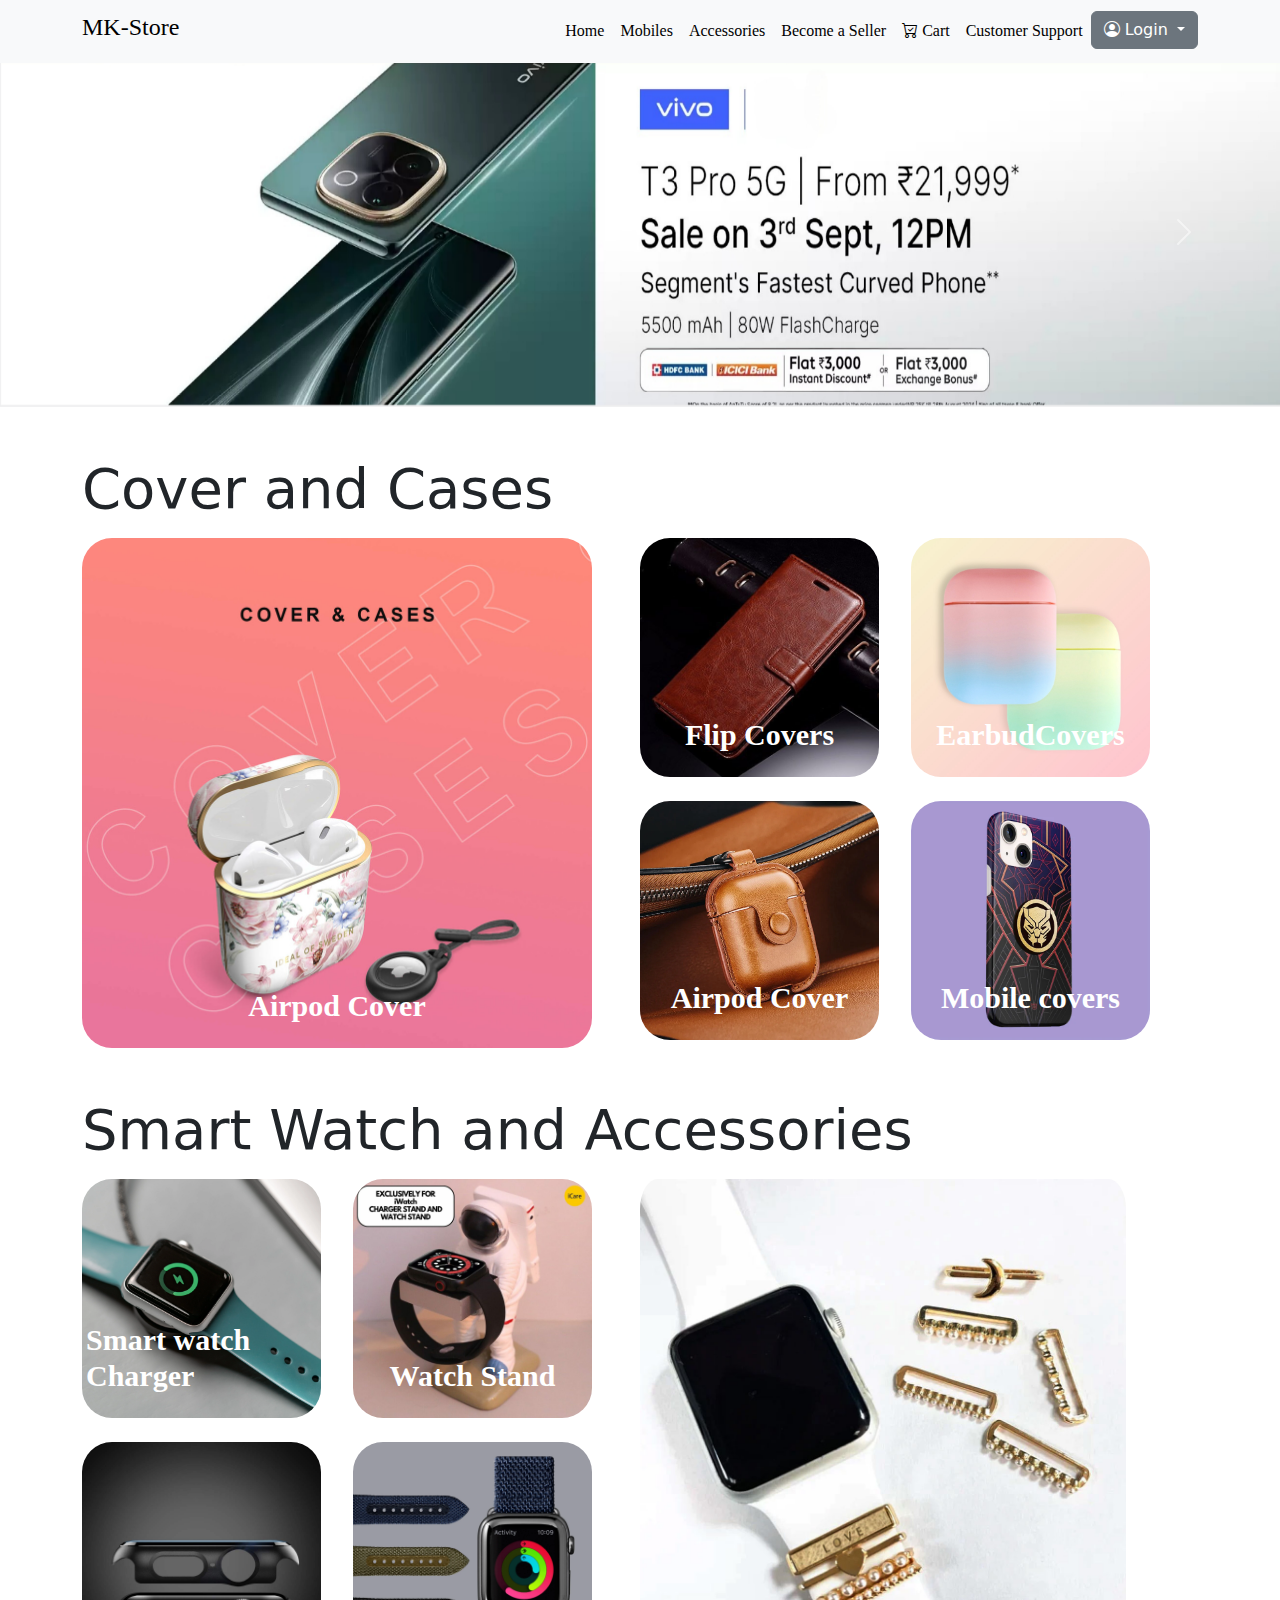
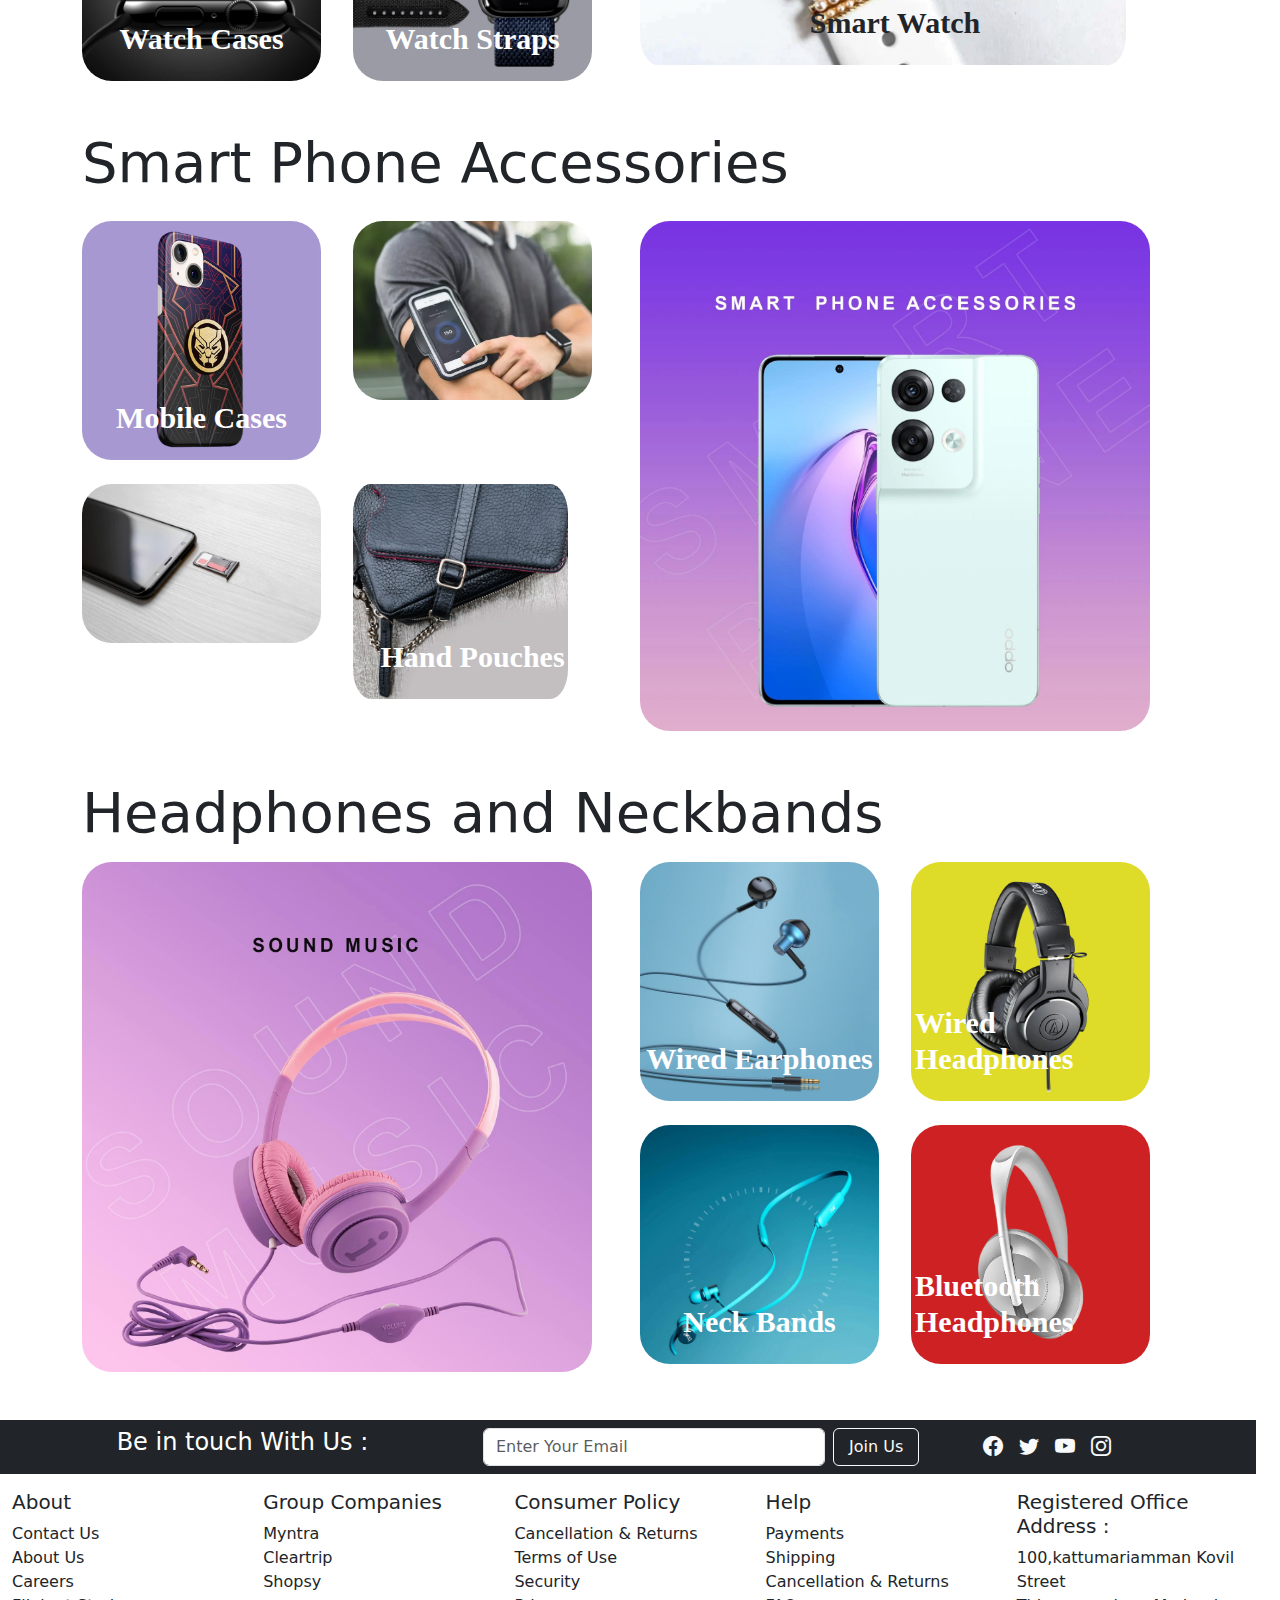
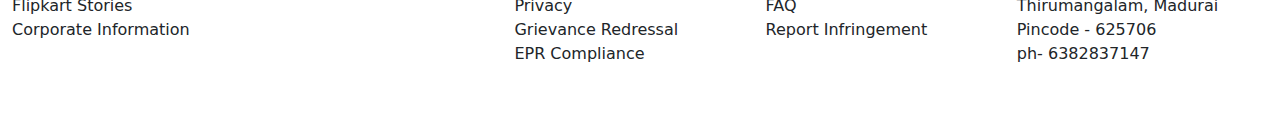
<file: index.html>
<!DOCTYPE html>
<html lang="en">

<head>
    <meta charset="UTF-8">
    <meta name="viewport" content="width=device-width, initial-scale=1.0">
    <title>Document</title>
    <link rel="stylesheet" href="style.css">
    <link rel="stylesheet" href="./css/bootstrap.min.css">
    </link>
    <link rel="stylesheet" href="https://cdn.jsdelivr.net/npm/bootstrap-icons@1.11.3/font/bootstrap-icons.min.css">
    <style>
        .card {
            border: none;
        }

        div {
            background-size: cover;
            max-width: 100%;

        }
    </style>
</head>

<body>

    <!-- heading begins-->
    <header>
        <nav class="navbar navbar-expand-lg fixed-top position-absolute  navbar-light bg-light">
            <div class="container">
                <a href="#" class="navbar-brand ms-auto navtext1 ">
                    <h4>MK-Store</h4>
                </a>

                <button class="navbar-toggler" type="button" data-bs-toggle="collapse" data-bs-target="#mynav">
                    <span class="navbar-toggler-icon"></span>
                </button>

                <div class="collapse navbar-collapse " id="mynav">
                    <ul class="navbar-nav ms-auto">
                        <li class="nav-item"><a href="index.html" class="nav-link navtext1 active">Home</a></li>
                        <li class="nav-item"><a href="mobiles.html" class="nav-link navtext1 ">Mobiles</a></li>
                        <li class="nav-item"><a href="accessories.html" class="nav-link  navtext1 ">Accessories</a></li>
                        <li class="nav-item"><a href="seller.html" class="nav-link navtext1 ">Become a Seller</a></li>
                        <li class="nav-item"><a href="#Cart" class="nav-link navtext1 "><i class="bi bi-cart-check"></i>
                                Cart</a></li>
                        <li class="nav-item"><a href="#customer" class="nav-link navtext1 ">Customer Support</a></li>

                       
                        <div class="dropdown">
                            <button class="btn btn-secondary dropdown-toggle" type="button" data-bs-toggle="dropdown"
                                aria-expanded="false">
                                <i class="bi bi-person-circle"></i> Login
                            </button>
                            <ul class="dropdown-menu">
                                <li><a class="dropdown-item" href="userprofile.html"> User Profile</a></li>
                                <li><a class="dropdown-item" href="signup.html">Register</a></li>
                                <li><a class="dropdown-item" href="signin.html">Sign In</a></li>
                                <li><a class="dropdown-item" href="#">Admin</a></li>
                                <li><a class="dropdown-item" href="#">About</a></li>
                                <li><a class="dropdown-item" href="">Logout
                                        <i class="bi bi-box-arrow-right ms-5"></i></a></li>
                            </ul>
                        </div>
                    </ul>
                </div>
            </div>
        </nav>
    </header>


    <!-- heading ends-->

    <!-- carousel begins -->

    <div class="carousel slide position-relative" data-bs-ride="carousel" id="carouselbutton">
        <div class="carousel-inner">
            <div class="carousel-item">
                <img src="./images/carousel3.png" class="d-block w-100 carousel_img" alt="...">
            </div>
            <div class="carousel-item ">
                <img src="./images/carousel1.png" class="d-block w-100 carousel_img" alt="...">
            </div>
            <div class="carousel-item">
                <img src="./images/carousel4.png" class="d-block w-100  carousel_img" alt="...">
            </div>
            <div class="carousel-item active">
                <img src="./images/carousel5.png" class="d-block w-100 carousel_img" alt="">
            </div>
            <div class="carousel-item">
                <img src="./images/carousel6.png" class="d-block w-100 carousel_img" alt="...">
            </div>

        </div>
        <button class="carousel-control-prev" type="button" data-bs-target="#carouselbutton" data-bs-slide="prev">
            <span class="carousel-control-prev-icon" aria-hidden="true"> </span>
            <span class="visually-hidden">previous</span>
        </button>
        <button class="carousel-control-next" type="button" data-bs-target="#carouselbutton" data-bs-slide="next">
            <span class="carousel-control-next-icon" aria-hidden="true"></span>
            <span class="visually-hidden">Next</span>
        </button>
    </div>

    <!-- carousel ends  -->

    <!-- card begins  -->

    <!-- first grid begins -->
    <div class="container mt-5">
        <h1 class="display-4 mb-3">Cover and Cases</h1>
        <div class="row">
            <div class="col-md-6">
                <div class="row">
                    <div class="col-md-12 card">
                        <img src="images/accessories/budcover1.jpg" alt="" class="img-fluid round">
                        <div
                            class="card-img-overlay text-white d-flex flex-column justify-content-end align-items-center">
                            <h2 class="imgfont">Airpod Cover</h2>
                        </div>
                    </div>
                </div>
            </div>

            <div class="col-md-6">
                <div class="row gap-2 mb-4">
                    <div class="col card"><img src="images/accessories/flipcover1.jpeg" alt=""
                            class="img-fluid round" width="100%">
                        <div
                            class="card-img-overlay text-white d-flex flex-column justify-content-end align-items-center">
                            <h2 class="imgfont">Flip Covers</h2>
                        </div>
                    </div>
                    <div class="col-md card"><img src="images/accessories/budcover2.jpg" alt=""
                            class="img-fluid round" width="100%">
                        <div
                            class="card-img-overlay text-white d-flex flex-column justify-content-end align-items-center">
                            <h2 class="imgfont">EarbudCovers</h2>
                        </div>
                    </div>
                </div>

                <div class="row gap-2">
                    <div class="col-md card"> <img src="images/accessories/airpodcover1.webp" alt=""
                            class="img-fluid round" width="100%">
                        <div
                            class="card-img-overlay text-white d-flex flex-column justify-content-end align-items-center">
                            <h2 class="imgfont">Airpod Cover</h2>
                        </div>
                    </div>
                    <div class="col-md card"><img src="images/accessories/mobilecover1.webp" alt=""
                            class="img-fluid round" width="100%">
                        <div
                            class="card-img-overlay text-white d-flex flex-column justify-content-end align-items-center">
                            <h2 class="imgfont">Mobile covers</h2>
                        </div>
                    </div>
                </div>
            </div>
        </div>
    </div>
    <!-- first grid ends -->
    <div class="container mt-5">
        <h1 class="display-4 mb-3">Smart Watch and Accessories</h1>
        <div class="row">

            <div class="col-md-6">
                <div class="row gap-2 mb-4">
                    <div class="col card"><img src="images/smartwatch3.webp" alt="" class="img-fluid round"
                            width="100%">
                        <div
                            class="card-img-overlay text-white d-flex flex-column justify-content-end align-items-center">
                            <h2 class="imgfont">Smart watch Charger</h2>
                        </div>
                    </div>
                    <div class="col-md card"><img src="images/smartwatch4.jpg" alt="" class="img-fluid round"
                            width="100%">
                        <div
                            class="card-img-overlay text-white d-flex flex-column justify-content-end align-items-center">
                            <h2 class="imgfont">Watch Stand</h2>
                        </div>
                    </div>
                </div>

                <div class="row gap-2">
                    <div class="col-md card"> <img src="images/smartwatch5.jpg" alt="" class="img-fluid round"
                            width="100%">
                        <div
                            class="card-img-overlay text-white d-flex flex-column justify-content-end align-items-center">
                            <h2 class="imgfont">Watch Cases</h2>
                        </div>
                    </div>
                    <div class="col-md card"><img src="images/smartwatach6.webp" alt="" class="img-fluid round"
                            width="100%">
                        <div
                            class="card-img-overlay text-white d-flex flex-column justify-content-end align-items-center">
                            <h2 class="imgfont">Watch Straps</h2>
                        </div>
                    </div>
                </div>
            </div>
            <div class="col-md-6">
                <div class="row">
                    <div class="col-md-12 card">
                        <div class="row"> <img src="images/smartwatch2.jpg" alt="" class="img-fluid round">
                            <div
                                class="card-img-overlay text-white d-flex flex-column justify-content-end align-items-center ">
                                <h2 class="imgfont text-dark">Smart Watch</h2>
                            </div>
                        </div>

                    </div>
                </div>
            </div>
        </div>
    </div>
    <!-- second grid begins -->
    <div class="container mt-5">
        <h1 class="display-4 mb-4"> Smart Phone Accessories</h1>
        <div class="row gy-md">
            <div class="col-md-6">
                <div class="row gap-2 mb-4">
                    <div class="col-md card"><img src="images/accessories/mobilecover1.webp" alt=""
                            class="img-fluid round" width="100%">
                        <div
                            class="card-img-overlay text-white d-flex flex-column justify-content-end align-items-center">
                            <h1 class="imgfont">Mobile Cases</h1>
                        </div>
                    </div>
                    <div class="col-md card"><img src="images/accessories/fitnessband.webp" alt=""
                            class="img-fluid round" width="100%" height="400px">
                        <div
                            class="card-img-overlay text-white d-flex flex-column justify-content-end align-items-center">
                            <h1 class="imgfont">Fitness Band</h1>
                        </div>
                    </div>
                </div>

                <div class="row gap-2">
                    <div class="col-md card"> <img src="images/accessories/simcardadapter.webp" alt=""
                            class="img-fluid round " width="100%" height="auto">
                        <div
                            class="card-img-overlay text-white d-flex flex-column justify-content-end align-items-center">
                            <h1 class="imgfont">Sim Adaptor</h1>
                        </div>
                    </div>
                    <div class="col-md card">
                        <div class="row"> <img src="images/accessories/handhpouches.jpg" alt=""
                                class="img-fluid round" width="100%">
                            <div
                                class="card-img-overlay text-white d-flex flex-column justify-content-end align-items-center">
                                <h1 class="imgfont">Hand Pouches</h1>
                            </div>
                        </div>

                    </div>
                </div>
            </div>
            <div class="col-md-6">
                <div class="row">
                    <div class="col-md-12 card">
                        <img src="images/accessories/smartphoneaccessories.webp" alt="" class="img-fluid round">
                        <div
                            class="card-img-overlay text-white d-flex flex-column justify-content-end align-items-center">
                            <h1 class="imgfont"></h1>
                        </div>
                    </div>
                </div>


            </div>


        </div>
    </div>
    <!-- second gird ends -->


    <div class="container mt-5 mb-5">

        <h1 class="display-4 mb-3">Headphones and Neckbands</h1>
        <div class="row">
            <div class="col-md-6">
                <div class="row">
                    <div class="col-md-12 card">
                        <img src="images/accessories/headphone1.webp" alt="" class="img-fluid round">
                        <div
                            class="card-img-overlay text-white d-flex flex-column justify-content-end align-items-center">
                        </div>
                    </div>
                </div>


            </div>

            <div class="col-md-6">
                <div class="row gap-2 mb-4">
                    <div class="col-md card"><img src="images/accessories/headphone2.jpg" alt=""
                            class="img-fluid round" width="100%">
                        <div
                            class="card-img-overlay text-white d-flex flex-column justify-content-end align-items-center">
                            <h1 class="imgfont">Wired Earphones</h1>
                        </div>
                    </div>
                    <div class="col-md card"><img src="images/accessories/headphone3.webp" alt=""
                            class="img-fluid round" width="100%">
                        <div
                            class="card-img-overlay text-white d-flex flex-column justify-content-end align-items-center">
                            <h1 class="imgfont">Wired Headphones</h1>
                        </div>
                    </div>
                </div>

                <div class="row gap-2">
                    <div class="col-md card"> <img src="images/accessories/headphone4.jpg" alt=""
                            class="img-fluid round" width="100%">
                        <div
                            class="card-img-overlay text-white d-flex flex-column justify-content-end align-items-center">
                            <h1 class="imgfont">Neck Bands</h1>
                        </div>
                    </div>
                    <div class="col-md card"><img src="images/accessories/headphone5.webp" alt=""
                            class="img-fluid round" width="100%">
                        <div
                            class="card-img-overlay text-white d-flex flex-column justify-content-end align-items-center">
                            <h1 class="imgfont">Bluetooth Headphones</h1>
                        </div>
                    </div>
                </div>
            </div>
        </div>
    </div>



    <footer class="container-fluid mb-5">
        <div class="row bg-dark  py-2 d-flex ">
            <h4 class="offset-md-1 col-md text-white">Be in touch With Us :</h4>
            <form class="d-flex col-md" role="search">
                <input class="form-control me-2 col-md-3" type="search" placeholder="Enter Your Email" aria-label="Search">
                <button class="btn btn-outline-light col-md-3" type="submit">Join Us</button>
            </form>
            <div class=" fa-md col-md-4 d-flex justify-content-center">
                <a href="https://facebook.com" target="_blank" class="mx-2 my-auto">
                    <i class="bi bi-facebook text-light" style="font-size: 20px;"></i>
                </a>
                <a href="https://twitter.com" target="_blank" class="mx-2 my-auto">
                    <i class="bi bi-twitter text-light" style="font-size: 20px;"></i>
                </a>
                <a href="https://youtube.com" target="_blank" class="mx-2 my-auto">
                    <i class="bi bi-youtube text-light" style="font-size: 20px;"></i>
                </a>
                <a href="https://instagram.com" target="_blank" class="mx-2 my-auto">
                    <i class="bi bi-instagram text-light" style="font-size: 20px;"></i>
                </a>
            </div>
        </div>

        <div class="row mt-3">
            <div class="col-md">
                <ul class="list-unstyled">
                    <h5>About</h5>
                    <li>Contact Us </li>
                    <li>About Us</li>
                    <li>Careers</li>
                    <li>Flipkart Stories</li>
                    <li>Corporate Information</li>
                </ul>
            </div>

            <div class="col-md">
                <ul class="list-unstyled">
                    <h5>Group Companies</h5>
                    <li>Myntra</li>
                    <li>Cleartrip</li>
                    <li>Shopsy</li>
                </ul>         
            </div>

            <div class="col-md">
                <ul class="list-unstyled">
                    <h5>Consumer Policy</h5>
                    <li>Cancellation & Returns</li>
                    <li>Terms of Use</li>
                    <li>Security</li>
                    <li>Privacy</li>
                    <li>Grievance Redressal</li>
                    <li>EPR Compliance</li>
                </ul>
            </div>
            
            <div class="col-md">
                <ul class="list-unstyled">
                    <h5>Help</h5>
                    <li>Payments</li>
                    <li>Shipping</li>
                    <li>Cancellation & Returns</li>
                    <li>FAQ</li>
                    <li>Report Infringement</li>
                </ul>
            </div>

            <div class="col-md">
                <ul class="list-unstyled">
                    <h5>Registered Office Address :</h5>
                    <li>100,kattumariamman Kovil Street</li>
                    <li>Thirumangalam, Madurai</li>
                    <li>Pincode - 625706</li> 
                    <li>ph- 6382837147</li>
                </ul>
                           
            </div>
        </div>


    </footer>



    <script src="./js/bootstrap.bundle.js"></script>
</body>

</html>
</file>
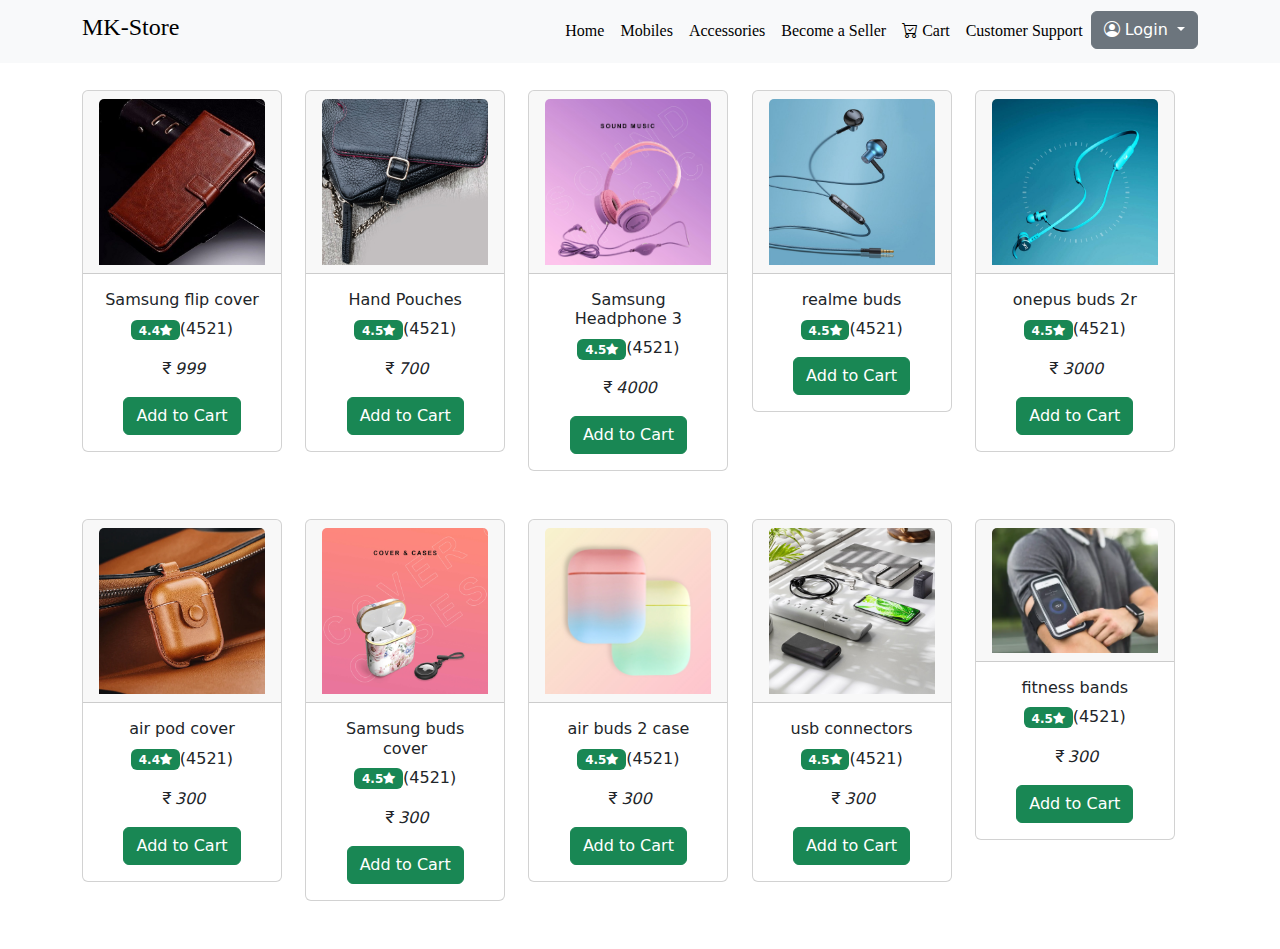
<file: accessories.html>
<!DOCTYPE html>
<html lang="en">

<head>
    <meta charset="UTF-8">
    <meta name="viewport" content="width=device-width, initial-scale=1.0">
    <title>Document</title>
    <link rel="stylesheet" href="style.css">
    <link rel="stylesheet" href="./css/bootstrap.min.css">
    </link>
    <link rel="stylesheet" href="https://cdn.jsdelivr.net/npm/bootstrap-icons@1.11.3/font/bootstrap-icons.min.css">
    <style>
       
        
       .mar{
            margin-top: 10vh;
        }
     
    </style>
</head>

<body>
    <!-- heading begins-->
    <header class="my-5">
        <nav class="navbar navbar-expand-lg fixed-top position-absolute  navbar-light bg-light">
            <div class="container">
                <a href="#" class="navbar-brand ms-auto navtext1 ">
                    <h4>MK-Store</h4>
                </a>

                <button class="navbar-toggler" type="button" data-bs-toggle="collapse" data-bs-target="#mynav">
                    <span class="navbar-toggler-icon"></span>
                </button>

                <div class="collapse navbar-collapse " id="mynav">
                    <ul class="navbar-nav ms-auto">
                        <li class="nav-item"><a href="index.html" class="nav-link navtext1 active">Home</a></li>
                        <li class="nav-item"><a href="mobiles.html" class="nav-link navtext1 ">Mobiles</a></li>
                        <li class="nav-item"><a href="accessories.html" class="nav-link  navtext1 ">Accessories</a></li>
                        <li class="nav-item"><a href="seller.html" class="nav-link navtext1 ">Become a Seller</a></li>
                        <li class="nav-item"><a href="cart.html" class="nav-link navtext1 "><i class="bi bi-cart-check"></i>
                                Cart</a></li>
                        <li class="nav-item"><a href="customer.html" class="nav-link navtext1 ">Customer Support</a></li>


                        <div class="dropdown">
                            <button class="btn btn-secondary dropdown-toggle" type="button" data-bs-toggle="dropdown"
                                aria-expanded="false">
                                <i class="bi bi-person-circle"></i> Login
                            </button>
                            <ul class="dropdown-menu">
                                <li><a class="dropdown-item" href="userprofile.html"> User Profile</a></li>
                                <li><a class="dropdown-item" href="signup.html">Register</a></li>
                                <li><a class="dropdown-item" href="signin.html">Sign In</a></li>
                                <li><a class="dropdown-item" href="#">Admin</a></li>
                                <li><a class="dropdown-item" href="#">About</a></li>
                                <li><a class="dropdown-item" href="">Logout
                                        <i class="bi bi-box-arrow-right ms-5"></i></a></li>
                            </ul>
                        </div>
                    </ul>
                </div>
            </div>
        </nav>
    </header>

    <!-- heading ends-->

    <div class="container text-center mar">

        <!-- first row begins -->

        <div class="row mb-5">
            
            <div class="card-group">
                <div class="col">
                    <div class="card cardimg">
                        <div class="card-header">
                            <img src="./images/accessories/flipcover1.jpeg" class="card-img-top img-fluid card_img"
                                alt="ipad">
                        </div>
                        <div class="card-body">
                            <h6 class="card-title">Samsung flip cover</h6>
                            <p class="card-text">
                                <span class="badge text-bg-success">4.4<i class="bi bi-star-fill"></i></span>(4521) 
                                <br><div class="mt-1"><span><i class="bi bi-currency-rupee">999</i></span></div>
                                
                            </p>
                            <a href="#" class="btn btn-success">Add to Cart</a>
                        </div>
                    </div>
                </div>

                <div class="col">
                    <div class="card cardimg">
                        <div class="card-header">
                            <img src="./images/accessories/handhpouches.jpg" class="card-img-top img-fluid card_img" alt="ipad"
                                width="150px" height="50px">
                        </div>
                        <div class="card-body">
                            <h6 class="card-title">Hand Pouches</h6>
                            <p class="card-text">
                                <span class="badge text-bg-success">4.5<i class="bi bi-star-fill"></i></span>(4521)
                                <br><div class="mt-1"><span><i class="bi bi-currency-rupee">700</i></span></div>
                            </p>
                            <a href="#" class="btn btn-success">Add to Cart</a>
                        </div>
                    </div>
                </div>

                <div class="col">
                    <div class="card cardimg">
                        <div class="card-header">
                            <img src="./images/accessories/headphone1.webp" class="card-img-top img-fluid card_img" alt="ipad">
                        </div>
                        <div class="card-body">
                            <h6 class="card-title">Samsung Headphone 3</h6>
                            <p class="card-text">
                                <span class="badge text-bg-success">4.5<i class="bi bi-star-fill"></i></span>(4521)
                                <br><div class="mt-1"><span><i class="bi bi-currency-rupee">4000</i></span></div>

                            </p>
                            <a href="#" class="btn btn-success">Add to Cart</a>
                        </div>
                    </div>
                </div>

                <div class="col">
                    <div class="card cardimg">
                        <div class="card-header">
                            <img src="./images/accessories/headphone2.jpg" class="card-img-top img-fluid card_img" alt="ipad">
                        </div>
                        <div class="card-body">
                            <h6 class="card-title">realme buds</h6>
                            <p class="card-text">
                                <span class="badge text-bg-success">4.5<i class="bi bi-star-fill"></i></span>(4521)
                                
                            </p>
                            <a href="#" class="btn btn-success">Add to Cart</a>
                        </div>
                    </div>
                </div>

                <div class="col">
                    <div class="card cardimg">
                        <div class="card-header">
                            <img src="./images/accessories/headphone4.jpg" class="card-img-top img-fluid card_img" alt="ipad">
                        </div>
                        <div class="card-body">
                            <h6 class="card-title">onepus buds 2r</h6>
                            <p class="card-text">
                                <span class="badge text-bg-success">4.5<i class="bi bi-star-fill"></i></span>(4521)
                                <br><div class="mt-1"><span><i class="bi bi-currency-rupee">3000</i></span></div>
                            </p>
                            <a href="#" class="btn btn-success">Add to Cart</a>
                        </div>
                    </div>
                </div>
            </div>
        </div>
        <!-- first row ends -->

        <!-- second row begins -->
        <div class="row mb-5">

            <div class="card-group">
                <div class="col">
                    <div class="card cardimg">
                        <div class="card-header">
                            <img src="./images/accessories/airpodcover1.webp" class="card-img-top img-fluid card_img" alt="ipad">
                        </div>
                        <div class="card-body">
                            <h6 class="card-title">air pod cover</h6>
                            <p class="card-text">
                                <span class="badge text-bg-success">4.4<i class="bi bi-star-fill"></i></span>(4521)
                                <br><div class="mt-1"><span><i class="bi bi-currency-rupee">300</i></span></div>
                            </p>
                            <a href="#" class="btn btn-success">Add to Cart</a>
                        </div>
                    </div>
                </div>

                <div class="col">
                    <div class="card cardimg">
                        <div class="card-header">
                            <img src="./images/accessories/budcover1.jpg" class="card-img-top img-fluid card_img" alt="ipad"
                                width="150px" height="50px">
                        </div>
                        <div class="card-body">
                            <h6 class="card-title">Samsung buds cover</h6>
                            <p class="card-text">
                                <span class="badge text-bg-success">4.5<i class="bi bi-star-fill"></i></span>(4521)
                                <br><div class="mt-1"><span><i class="bi bi-currency-rupee">300</i></span></div>
                            </p>
                            <a href="#" class="btn btn-success">Add to Cart</a>
                        </div>
                    </div>
                </div>

                <div class="col">
                    <div class="card cardimg">
                        <div class="card-header">
                            <img src="./images/accessories/budcover2.jpg" class="card-img-top img-fluid card_img" alt="ipad">
                        </div>
                        <div class="card-body">
                            <h6 class="card-title">air buds 2 case</h6>
                            <p class="card-text">
                                <span class="badge text-bg-success">4.5<i class="bi bi-star-fill"></i></span>(4521)
                                <br><div class="mt-1"><span><i class="bi bi-currency-rupee">300</i></span></div>
                            </p>
                            <a href="#" class="btn btn-success">Add to Cart</a>
                        </div>
                    </div>
                </div>

                <div class="col">
                    <div class="card cardimg">
                        <div class="card-header">
                        <img src="./images/accessories/connectors.jpg" class="card-img-top img-fluid card_img" alt="ipad">
                        </div>
                        <div class="card-body">
                            <h6 class="card-title">usb connectors</h6>
                            <p class="card-text">
                                <span class="badge text-bg-success">4.5<i class="bi bi-star-fill"></i></span>(4521)
                                <br><div class="mt-1"><span><i class="bi bi-currency-rupee">300</i></span></div>
                            </p>
                            <a href="#" class="btn btn-success">Add to Cart</a>
                        </div>
                    </div>
                </div>

                <div class="col">
                    <div class="card cardimg">
                        <div class="card-header">
                            <img src="./images/accessories/fitnessband.webp" class="card-img-top img-fluid card_img" alt="ipad">
                        </div>
                        <div class="card-body">
                            <h6 class="card-title">fitness bands</h6>
                            <p class="card-text">
                                <span class="badge text-bg-success">4.5<i class="bi bi-star-fill"></i></span>(4521)
                                <br><div class="mt-1"><span><i class="bi bi-currency-rupee">300</i></span></div>
                            </p>
                            <a href="#" class="btn btn-success">Add to Cart</a>
                        </div>
                    </div>
                </div>
            </div>
        </div>

        <!-- second row ends -->


    </div>


   










    <script src="./js/bootstrap.bundle.js"></script>
</body>

</html>
</file>
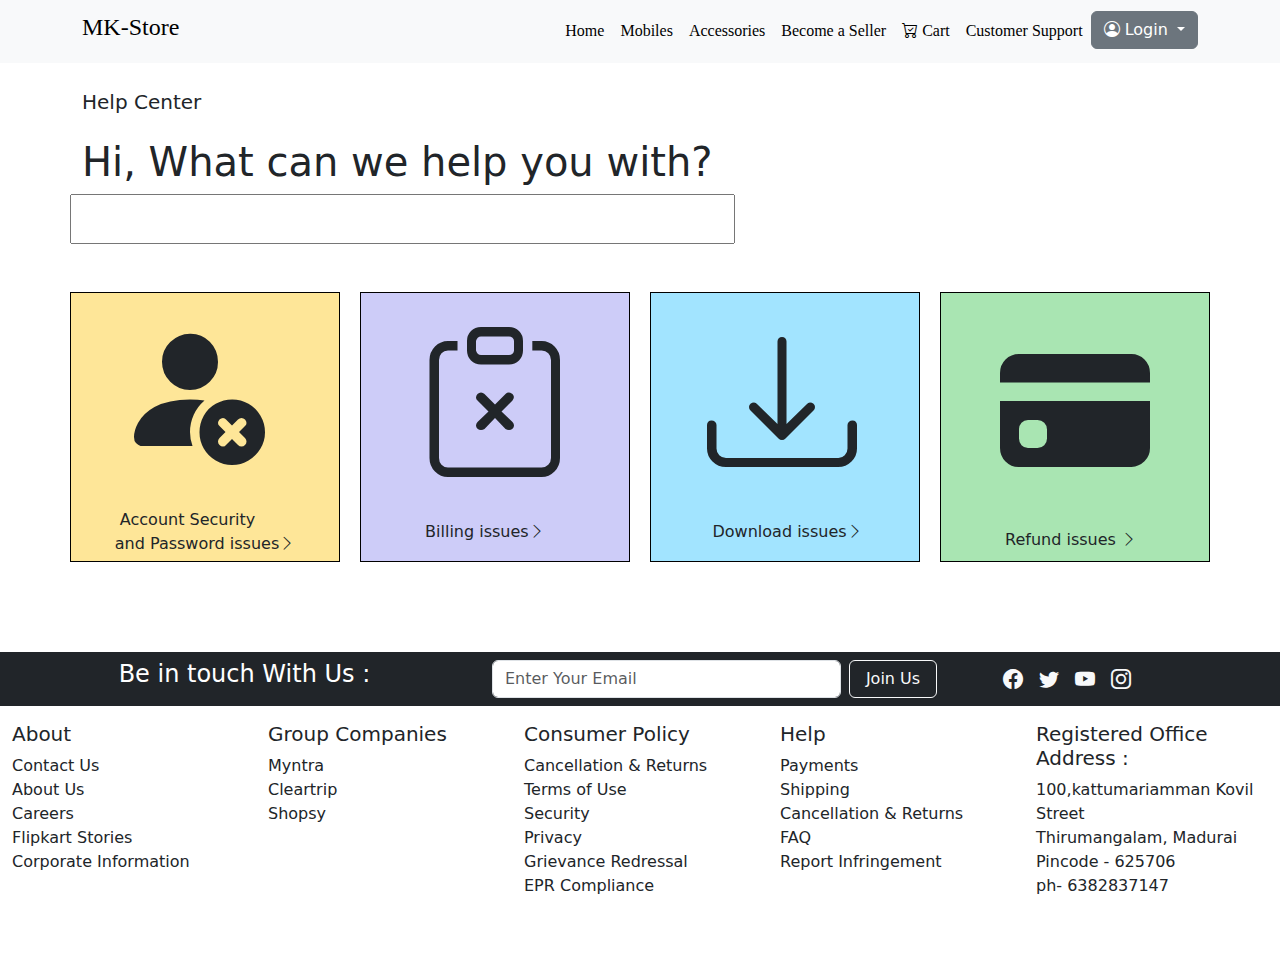
<file: customer.html>
<!DOCTYPE html>
<html lang="en">

<head>
    <meta charset="UTF-8">
    <meta name="viewport" content="width=device-width, initial-scale=1.0">
    <title>Document</title>
    <link rel="stylesheet" href="style.css">
    <link rel="stylesheet" href="./css/bootstrap.min.css">
    </link>
    <link rel="stylesheet" href="https://cdn.jsdelivr.net/npm/bootstrap-icons@1.11.3/font/bootstrap-icons.min.css">
    <style>
        .bg1 {
            background-color: rgb(130, 130, 224);
            color: white;
            height: 30vh;
            width: 100%;
        }

        .searchbar {
            height: 50px;
        }

        .box {
            height: 30vh;
            border: 1px solid black;          
            transition: transform .5s;
        }
        .box:hover{
            transform: scale(1.1);
        }

        .con {
            column-gap: 20px;
        }

        .box1 {
            background-color: #fee698;
        }

        .box2 {
            background-color: #cdccf8;

        }

        .box3 {
            background-color: #a2e4ff;

        }

        .box4 {
            background-color: #a9e5b2;
        }

        .bi1 {
            font-size: 150px;
        }
    </style>
</head>

<body>

    <!-- heading begins-->
    <header class="my-5">
        <nav class="navbar navbar-expand-lg fixed-top position-absolute  navbar-light bg-light">
            <div class="container">
                <a href="#" class="navbar-brand ms-auto navtext1 ">
                    <h4>MK-Store</h4>
                </a>

                <button class="navbar-toggler" type="button" data-bs-toggle="collapse" data-bs-target="#mynav">
                    <span class="navbar-toggler-icon"></span>
                </button>

                <div class="collapse navbar-collapse " id="mynav">
                    <ul class="navbar-nav ms-auto">
                        <li class="nav-item"><a href="index.html" class="nav-link navtext1 active">Home</a></li>
                        <li class="nav-item"><a href="mobiles.html" class="nav-link navtext1 ">Mobiles</a></li>
                        <li class="nav-item"><a href="accessories.html" class="nav-link  navtext1 ">Accessories</a></li>
                        <li class="nav-item"><a href="seller.html" class="nav-link navtext1 ">Become a Seller</a></li>
                        <li class="nav-item"><a href="cart.html" class="nav-link navtext1 "><i class="bi bi-cart-check"></i>
                                Cart</a></li>
                        <li class="nav-item"><a href="customer.html" class="nav-link navtext1 ">Customer Support</a></li>


                        <div class="dropdown">
                            <button class="btn btn-secondary dropdown-toggle" type="button" data-bs-toggle="dropdown"
                                aria-expanded="false">
                                <i class="bi bi-person-circle"></i> Login
                            </button>
                            <ul class="dropdown-menu">
                                <li><a class="dropdown-item" href="userprofile.html"> User Profile</a></li>
                                <li><a class="dropdown-item" href="signup.html">Register</a></li>
                                <li><a class="dropdown-item" href="signin.html">Sign In</a></li>
                                <li><a class="dropdown-item" href="#">Admin</a></li>
                                <li><a class="dropdown-item" href="#">About</a></li>
                                <li><a class="dropdown-item" href="">Logout
                                        <i class="bi bi-box-arrow-right ms-5"></i></a></li>
                            </ul>
                        </div>
                    </ul>
                </div>
            </div>
        </nav>
    </header>


    <!-- heading ends-->
    <div class="container " style="margin-top: 10vh;margin-bottom: 10vh;">
        <div class="row">
            <h5>Help Center</h5>

            <h1 class="mt-3">Hi, What can we help you with?</h1>
            <input type="text" class="searchbar col-md-7">

        </div>
        <div class="row mt-5 con">
            <div class="col-md box box1 d-flex justify-content-center align-items-center">
                <div>
                    <i class="bi bi-person-fill-x bi1"></i>
                    <p>&nbsp;Account Security <br>and Password issues<i class="bi bi-chevron-right"></i></p>
                </div>
            </div>
            <div class="col-md box box2 d-flex justify-content-center align-items-center">
                <div>
                    <i class="bi bi-clipboard-x bi1"></i>
                    <br>

                    <p>&nbsp;Billing issues<i class="bi bi-chevron-right"></i></p>
                </div>
            </div>
            <div class="col-md box box3 d-flex justify-content-center align-items-center">
                <div><i class="bi bi-download bi1"></i><br>
                    <p>&nbsp;Download issues<i class="bi bi-chevron-right"></i></p>
                </div>
            </div>
            <div class="col-md box box4 d-flex justify-content-center align-items-center">
                <div> <i class="bi bi-credit-card-fill bi1"></i>
                    <div>&nbsp;Refund issues&nbsp;<i class="bi bi-chevron-right"></i></div>
                </div>

            </div>






        </div>
        <div class="row"></div>
    </div>





    <footer class="container-fluid mb-5">
        <div class="row bg-dark  py-2 d-flex ">
            <h4 class="offset-md-1 col-md text-white">Be in touch With Us :</h4>
            <form class="d-flex col-md" role="search">
                <input class="form-control me-2 col-md-3" type="search" placeholder="Enter Your Email"
                    aria-label="Search">
                <button class="btn btn-outline-light col-md-3" type="submit">Join Us</button>
            </form>
            <div class=" fa-md col-md-4 d-flex justify-content-center">
                <a href="https://facebook.com" target="_blank" class="mx-2 my-auto">
                    <i class="bi bi-facebook text-light" style="font-size: 20px;"></i>
                </a>
                <a href="https://twitter.com" target="_blank" class="mx-2 my-auto">
                    <i class="bi bi-twitter text-light" style="font-size: 20px;"></i>
                </a>
                <a href="https://youtube.com" target="_blank" class="mx-2 my-auto">
                    <i class="bi bi-youtube text-light" style="font-size: 20px;"></i>
                </a>
                <a href="https://instagram.com" target="_blank" class="mx-2 my-auto">
                    <i class="bi bi-instagram text-light" style="font-size: 20px;"></i>
                </a>
            </div>
        </div>

        <div class="row mt-3">
            <div class="col-md">
                <ul class="list-unstyled">
                    <h5>About</h5>
                    <li>Contact Us </li>
                    <li>About Us</li>
                    <li>Careers</li>
                    <li>Flipkart Stories</li>
                    <li>Corporate Information</li>
                </ul>
            </div>

            <div class="col-md">
                <ul class="list-unstyled">
                    <h5>Group Companies</h5>
                    <li>Myntra</li>
                    <li>Cleartrip</li>
                    <li>Shopsy</li>
                </ul>
            </div>

            <div class="col-md">
                <ul class="list-unstyled">
                    <h5>Consumer Policy</h5>
                    <li>Cancellation & Returns</li>
                    <li>Terms of Use</li>
                    <li>Security</li>
                    <li>Privacy</li>
                    <li>Grievance Redressal</li>
                    <li>EPR Compliance</li>
                </ul>
            </div>

            <div class="col-md">
                <ul class="list-unstyled">
                    <h5>Help</h5>
                    <li>Payments</li>
                    <li>Shipping</li>
                    <li>Cancellation & Returns</li>
                    <li>FAQ</li>
                    <li>Report Infringement</li>
                </ul>
            </div>

            <div class="col-md">
                <ul class="list-unstyled">
                    <h5>Registered Office Address :</h5>
                    <li>100,kattumariamman Kovil Street</li>
                    <li>Thirumangalam, Madurai</li>
                    <li>Pincode - 625706</li>
                    <li>ph- 6382837147</li>
                </ul>

            </div>
        </div>


    </footer>



    <script src="./js/bootstrap.bundle.js"></script>
</body>

</html>
</file>
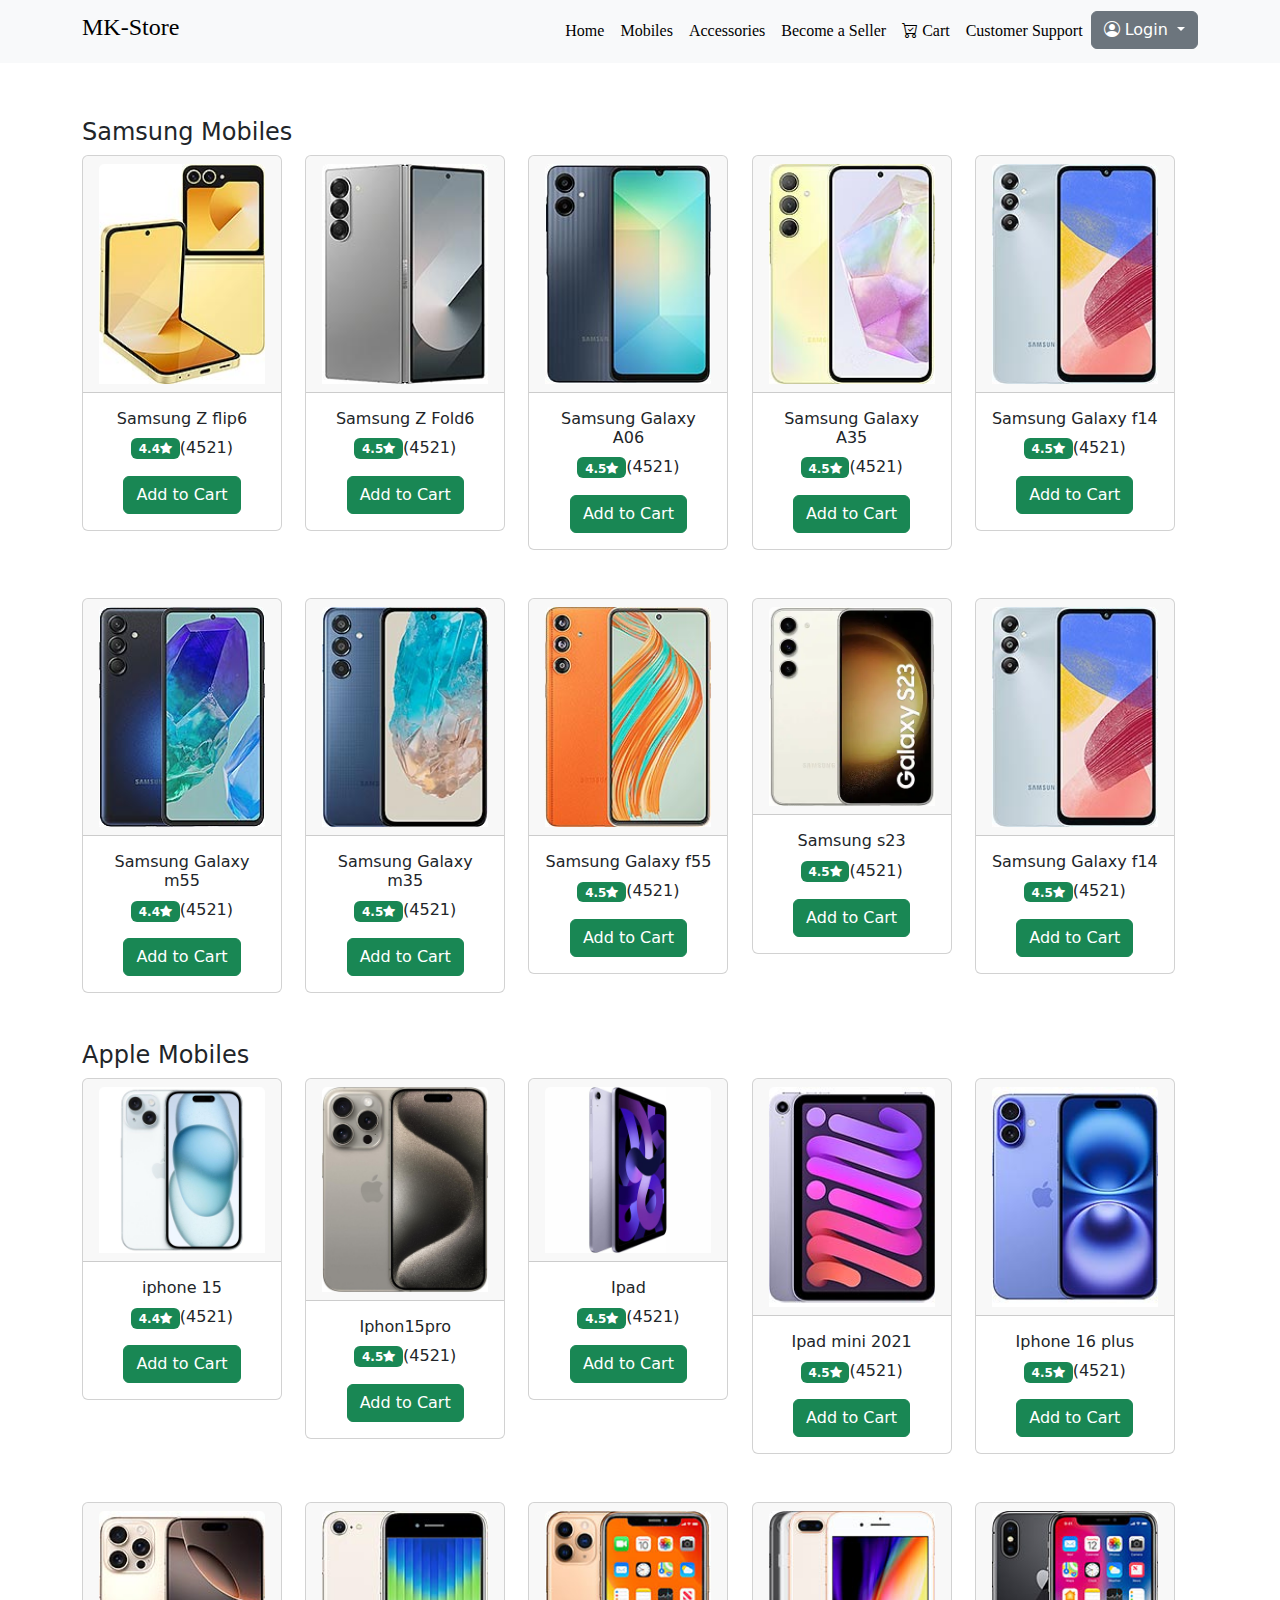
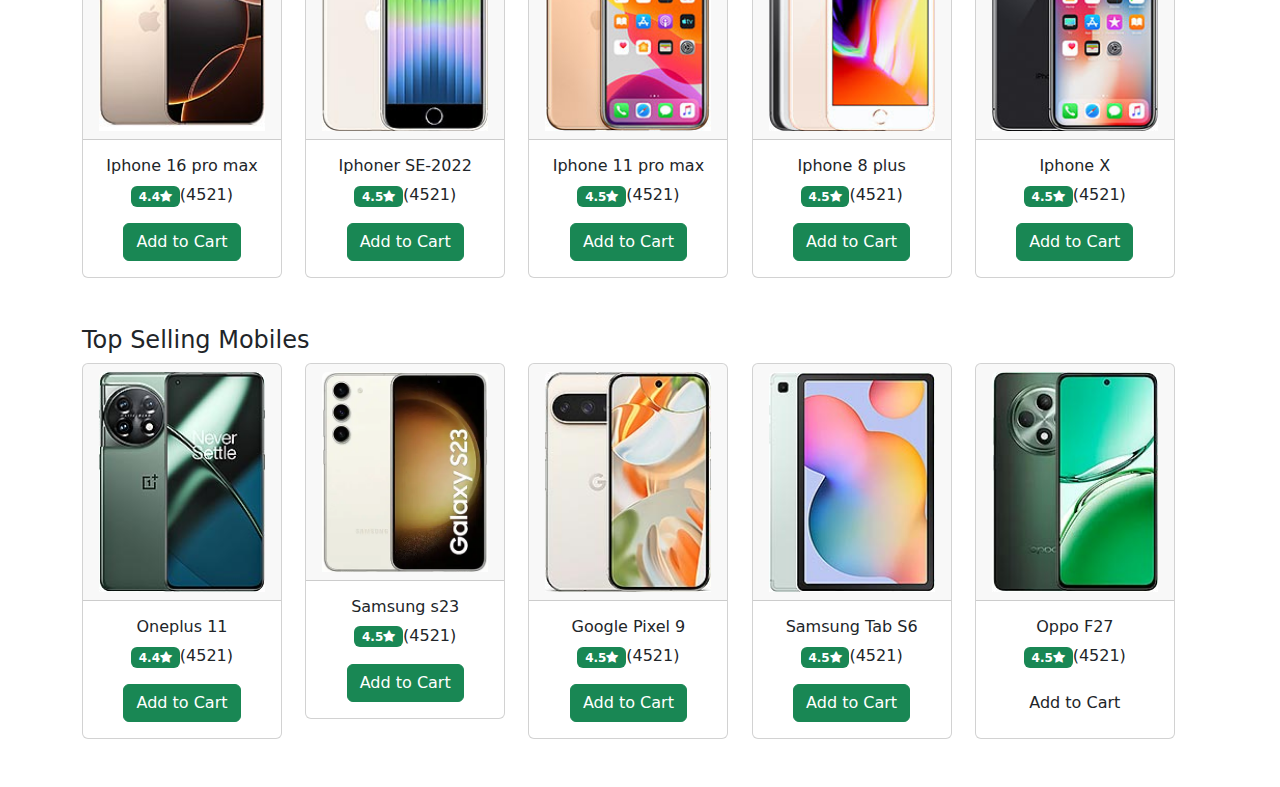
<file: mobiles.html>
<!DOCTYPE html>
<html lang="en">

<head>
    <meta charset="UTF-8">
    <meta name="viewport" content="width=device-width, initial-scale=1.0">
    <title>Document</title>
    <link rel="stylesheet" href="style.css">
    <link rel="stylesheet" href="./css/bootstrap.min.css">
    </link>
    <link rel="stylesheet" href="https://cdn.jsdelivr.net/npm/bootstrap-icons@1.11.3/font/bootstrap-icons.min.css">
    <style>
        .cardsize {
            width: 200px;
            height: 200px;
        }
    </style>
</head>

<body>
    <!-- heading begins-->
    <header>
        <nav class="navbar navbar-expand-lg fixed-top position-absolute  navbar-light bg-light">
            <div class="container">
                <a href="#" class="navbar-brand ms-auto navtext1 ">
                    <h4>MK-Store</h4>
                </a>

                <button class="navbar-toggler" type="button" data-bs-toggle="collapse" data-bs-target="#mynav">
                    <span class="navbar-toggler-icon"></span>
                </button>

                <div class="collapse navbar-collapse" id="mynav">
                    <ul class="navbar-nav ms-auto">
                        <li class="nav-item "><a href="index.html" class="nav-link navtext1 active">Home</a></li>
                        <li class="nav-item"><a href="mobiles.html" class="nav-link navtext1 ">Mobiles</a></li>
                        <li class="nav-item"><a href="accessories.html" class="nav-link  navtext1 ">Accessories</a></li>
                        <li class="nav-item"><a href="seller.html" class="nav-link navtext1 ">Become a Seller</a></li>
                        <li class="nav-item"><a href="#Cart" class="nav-link navtext1 "><i class="bi bi-cart-check"></i>
                                Cart</a></li>
                        <li class="nav-item"><a href="#customer" class="nav-link navtext1 ">Customer Support</a></li>
                        <div class="dropdown">
                            <button class="btn btn-secondary dropdown-toggle" type="button" data-bs-toggle="dropdown"
                                aria-expanded="false">
                                <i class="bi bi-person-circle"></i> Login
                            </button>
                            <ul class="dropdown-menu">
                                <li><a class="dropdown-item" href="userprofile.html"> User Profile</a></li>
                                <li><a class="dropdown-item" href="signup.html">Register</a></li>
                                <li><a class="dropdown-item" href="signin.html">Sign In</a></li>
                                <li><a class="dropdown-item" href="#">Admin</a></li>
                                <li><a class="dropdown-item" href="#">About</a></li>
                                <li><a class="dropdown-item" href="">Logout
                                        <i class="bi bi-box-arrow-right ms-5"></i></a></li>
                        </div>
                    </ul>
                </div>
            </div>
        </nav>
    </header>

    <!-- heading ends-->

    <!-- carousel begins -->
    <br><br>
    <!-- carousel ends  -->

    <!-- card begins  -->
    <div class="container martop text-center">

        <!-- first row begins -->

        <div class="row mb-5">
            <h4 class="text-start">Samsung Mobiles</h4>
            <div class="card-group">
                <div class="col">
                    <div class="card cardimg">
                        <div class="card-header">
                            <img src="./images/samsung-galaxy-z-flip6.jpg" class="card-img-top img-fluid"
                                alt="ipad">
                        </div>
                        <div class="card-body">
                            <h6 class="card-title">Samsung Z flip6</h6>
                            <p class="card-text">
                                <span class="badge text-bg-success">4.4<i class="bi bi-star-fill"></i></span>(4521)
                            </p>
                            <a href="#" class="btn btn-success">Add to Cart</a>
                        </div>
                    </div>
                </div>

                <div class="col">
                    <div class="card cardimg">
                        <div class="card-header">
                            <img src="./images/samsung-galaxy-z-fold6.jpg" class="card-img-top img-fluid" alt="ipad"
                                width="150px" height="50px">
                        </div>
                        <div class="card-body">
                            <h6 class="card-title">Samsung Z Fold6</h6>
                            <p class="card-text">
                                <span class="badge text-bg-success">4.5<i class="bi bi-star-fill"></i></span>(4521)
                            </p>
                            <a href="#" class="btn btn-success">Add to Cart</a>
                        </div>
                    </div>
                </div>

                <div class="col">
                    <div class="card cardimg">
                        <div class="card-header">
                            <img src="./images/samsung-galaxy-a06-1.jpg" class="card-img-top img-fluid" alt="ipad">
                        </div>
                        <div class="card-body">
                            <h6 class="card-title">Samsung Galaxy A06</h6>
                            <p class="card-text">
                                <span class="badge text-bg-success">4.5<i class="bi bi-star-fill"></i></span>(4521)
                            </p>
                            <a href="#" class="btn btn-success">Add to Cart</a>
                        </div>
                    </div>
                </div>

                <div class="col">
                    <div class="card cardimg">
                        <div class="card-header">
                            <img src="./images/samsung-galaxy-a35.jpg" class="card-img-top img-fluid" alt="ipad">
                        </div>
                        <div class="card-body">
                            <h6 class="card-title">Samsung Galaxy A35</h6>
                            <p class="card-text">
                                <span class="badge text-bg-success">4.5<i class="bi bi-star-fill"></i></span>(4521)
                            </p>
                            <a href="#" class="btn btn-success">Add to Cart</a>
                        </div>
                    </div>
                </div>

                <div class="col">
                    <div class="card cardimg">
                        <div class="card-header">
                            <img src="./images/samsung-galaxy-f14-4g.jpg" class="card-img-top img-fluid" alt="ipad">
                        </div>
                        <div class="card-body">
                            <h6 class="card-title">Samsung Galaxy f14</h6>
                            <p class="card-text">
                                <span class="badge text-bg-success">4.5<i class="bi bi-star-fill"></i></span>(4521)
                            </p>
                            <a href="#" class="btn btn-success">Add to Cart</a>
                        </div>
                    </div>
                </div>
            </div>
        </div>
        <!-- first row ends -->

        <!-- second row begins -->
        <div class="row mb-5">

            <div class="card-group">
                <div class="col">
                    <div class="card cardimg">
                        <div class="card-header">
                            <img src="./images/samsung-galaxy-m55.jpg" class="card-img-top img-fluid" alt="ipad">
                        </div>
                        <div class="card-body">
                            <h6 class="card-title">Samsung Galaxy m55</h6>
                            <p class="card-text">
                                <span class="badge text-bg-success">4.4<i class="bi bi-star-fill"></i></span>(4521)
                            </p>
                            <a href="#" class="btn btn-success">Add to Cart</a>
                        </div>
                    </div>
                </div>

                <div class="col">
                    <div class="card cardimg">
                        <div class="card-header">
                            <img src="./images/samsung-galaxy-m35-.jpg" class="card-img-top img-fluid" alt="ipad"
                                width="150px" height="50px">
                        </div>
                        <div class="card-body">
                            <h6 class="card-title">Samsung Galaxy m35</h6>
                            <p class="card-text">
                                <span class="badge text-bg-success">4.5<i class="bi bi-star-fill"></i></span>(4521)
                            </p>
                            <a href="#" class="btn btn-success">Add to Cart</a>
                        </div>
                    </div>
                </div>

                <div class="col">
                    <div class="card cardimg">
                        <div class="card-header">
                            <img src="./images/samsung-galaxy-f55.jpg" class="card-img-top img-fluid" alt="ipad">
                        </div>
                        <div class="card-body">
                            <h6 class="card-title">Samsung Galaxy f55</h6>
                            <p class="card-text">
                                <span class="badge text-bg-success">4.5<i class="bi bi-star-fill"></i></span>(4521)
                            </p>
                            <a href="#" class="btn btn-success">Add to Cart</a>
                        </div>
                    </div>
                </div>

                <div class="col">
                    <div class="card cardimg">
                        <div class="card-header">
                            <img src="./images/samsungs23.webp" class="card-img-top img-fluid" alt="ipad">
                        </div>
                        <div class="card-body">
                            <h6 class="card-title">Samsung s23</h6>
                            <p class="card-text">
                                <span class="badge text-bg-success">4.5<i class="bi bi-star-fill"></i></span>(4521)
                            </p>
                            <a href="#" class="btn btn-success">Add to Cart</a>
                        </div>
                    </div>
                </div>

                <div class="col">
                    <div class="card cardimg">
                        <div class="card-header">
                            <img src="./images/samsung-galaxy-f14-4g.jpg" class="card-img-top img-fluid" alt="ipad">
                        </div>
                        <div class="card-body">
                            <h6 class="card-title">Samsung Galaxy f14</h6>
                            <p class="card-text">
                                <span class="badge text-bg-success">4.5<i class="bi bi-star-fill"></i></span>(4521)
                            </p>
                            <a href="#" class="btn btn-success">Add to Cart</a>
                        </div>
                    </div>
                </div>
            </div>
        </div>

        <!-- second row ends -->


    </div>
    <div class="container mt-5 text-center">

        <!-- third row begins -->
        <div class="row mb-5">
            <h4 class="text-start">Apple Mobiles</h4>
            <div class="card-group">
                <div class="col">
                    <div class="card cardimg">
                        <div class="card-header">
                            <img src="./images/iphone15.jpeg" class="card-img-top img-fluid" alt="ipad">
                        </div>
                        <div class="card-body">
                            <h6 class="card-title">iphone 15</h6>
                            <p class="card-text">
                                <span class="badge text-bg-success">4.4<i class="bi bi-star-fill"></i></span>(4521)
                            </p>
                            <a href="#" class="btn btn-success">Add to Cart</a>
                        </div>
                    </div>
                </div>

                <div class="col">
                    <div class="card cardimg">
                        <div class="card-header">
                            <img src="./images/iphon15pro.jpeg" class="card-img-top img-fluid" alt="ipad"
                                width="150px" height="50px">
                        </div>
                        <div class="card-body">
                            <h6 class="card-title">Iphon15pro</h6>
                            <p class="card-text">
                                <span class="badge text-bg-success">4.5<i class="bi bi-star-fill"></i></span>(4521)
                            </p>
                            <a href="#" class="btn btn-success">Add to Cart</a>
                        </div>
                    </div>
                </div>

                <div class="col">
                    <div class="card cardimg">
                        <div class="card-header">
                            <img src="./images/ipad.jpeg" class="card-img-top img-fluid" alt="ipad">
                        </div>
                        <div class="card-body">
                            <h6 class="card-title">Ipad</h6>
                            <p class="card-text">
                                <span class="badge text-bg-success">4.5<i class="bi bi-star-fill"></i></span>(4521)
                            </p>
                            <a href="#" class="btn btn-success">Add to Cart</a>
                        </div>
                    </div>
                </div>

                <div class="col">
                    <div class="card cardimg">
                        <div class="card-header">
                            <img src="./images/apple-ipad-mini-2021.jpg" class="card-img-top img-fluid" alt="ipad">
                        </div>
                        <div class="card-body">
                            <h6 class="card-title">Ipad mini 2021</h6>
                            <p class="card-text">
                                <span class="badge text-bg-success">4.5<i class="bi bi-star-fill"></i></span>(4521)
                            </p>
                            <a href="#" class="btn btn-success">Add to Cart</a>
                        </div>
                    </div>
                </div>

                <div class="col">
                    <div class="card cardimg">
                        <div class="card-header">
                            <img src="./images/apple-iphone-16-plus-10.jpg" class="card-img-top img-fluid"
                                alt="ipad">
                        </div>
                        <div class="card-body">
                            <h6 class="card-title">Iphone 16 plus</h6>
                            <p class="card-text">
                                <span class="badge text-bg-success">4.5<i class="bi bi-star-fill"></i></span>(4521)
                            </p>
                            <a href="#" class="btn btn-success">Add to Cart</a>
                        </div>
                    </div>
                </div>
            </div>
        </div>
        <!-- third row ends -->

        <!-- fourth row begins -->
        <div class="row mb-5">

            <div class="card-group">
                <div class="col">
                    <div class="card cardimg">
                        <div class="card-header">
                            <img src="./images/apple-iphone-16-pro-max-10.jpg" class="card-img-top img-fluid"
                                alt="ipad">
                        </div>
                        <div class="card-body">
                            <h6 class="card-title">Iphone 16 pro max</h6>
                            <p class="card-text">
                                <span class="badge text-bg-success">4.4<i class="bi bi-star-fill"></i></span>(4521)
                            </p>
                            <a href="#" class="btn btn-success">Add to Cart</a>
                        </div>
                    </div>
                </div>

                <div class="col">
                    <div class="card cardimg">
                        <div class="card-header">
                            <img src="./images/apple-iphone-se-2022.jpg" class="card-img-top img-fluid" alt="ipad"
                                width="150px" height="50px">
                        </div>
                        <div class="card-body">
                            <h6 class="card-title">Iphoner SE-2022</h6>
                            <p class="card-text">
                                <span class="badge text-bg-success">4.5<i class="bi bi-star-fill"></i></span>(4521)
                            </p>
                            <a href="#" class="btn btn-success">Add to Cart</a>
                        </div>
                    </div>
                </div>

                <div class="col">
                    <div class="card cardimg">
                        <div class="card-header">
                            <img src="./images/apple-iphone-11-pro-max-.jpg" class="card-img-top img-fluid"
                                alt="ipad">
                        </div>
                        <div class="card-body">
                            <h6 class="card-title">Iphone 11 pro max</h6>
                            <p class="card-text">
                                <span class="badge text-bg-success">4.5<i class="bi bi-star-fill"></i></span>(4521)
                            </p>
                            <a href="#" class="btn btn-success">Add to Cart</a>
                        </div>
                    </div>
                </div>

                <div class="col">
                    <div class="card cardimg">
                        <div class="card-header">
                            <img src="./images/apple-iphone-8-plus-new.jpg" class="card-img-top img-fluid"
                                alt="ipad">
                        </div>
                        <div class="card-body">
                            <h6 class="card-title">Iphone 8 plus</h6>
                            <p class="card-text">
                                <span class="badge text-bg-success">4.5<i class="bi bi-star-fill"></i></span>(4521)
                            </p>
                            <a href="#" class="btn btn-success">Add to Cart</a>
                        </div>
                    </div>
                </div>

                <div class="col">
                    <div class="card cardimg">
                        <div class="card-header">
                            <img src="./images/apple-iphone-x.jpg" class="card-img-top img-fluid" alt="ipad">
                        </div>
                        <div class="card-body">
                            <h6 class="card-title">Iphone X</h6>
                            <p class="card-text">
                                <span class="badge text-bg-success">4.5<i class="bi bi-star-fill"></i></span>(4521)
                            </p>
                            <a href="#" class="btn btn-success">Add to Cart</a>
                        </div>
                    </div>
                </div>
            </div>
        </div>
        <!-- fourth row ends -->



    </div>

    <div class="container mt-5 text-center">

        <!-- fifth row begins -->

        <div class="row mb-5">
            <h4 class="text-start">Top Selling Mobiles</h4>
            <div class="card-group">
                <div class="col">
                    <div class="card cardimg">
                        <div class="card-header">
                            <img src="./images/oneplus-11.jpg" class="card-img-top img-fluid" alt="ipad">
                        </div>
                        <div class="card-body">
                            <h6 class="card-title">Oneplus 11</h6>
                            <p class="card-text">
                                <span class="badge text-bg-success">4.4<i class="bi bi-star-fill"></i></span>(4521)
                            </p>
                            <a href="#" class="btn btn-success">Add to Cart</a>
                        </div>
                    </div>
                </div>

                <div class="col">
                    <div class="card cardimg">
                        <div class="card-header">
                            <img src="./images/samsungs23.webp" class="card-img-top img-fluid" alt="ipad"
                                width="150px" height="50px">
                        </div>
                        <div class="card-body">
                            <h6 class="card-title">Samsung s23</h6>
                            <p class="card-text">
                                <span class="badge text-bg-success">4.5<i class="bi bi-star-fill"></i></span>(4521)
                            </p>
                            <a href="#" class="btn btn-success">Add to Cart</a>
                        </div>
                    </div>
                </div>

                <div class="col">
                    <div class="card cardimg">
                        <div class="card-header">
                            <img src="./images/google-pixel-9-pro-.jpg" class="card-img-top img-fluid" alt="ipad">
                        </div>
                        <div class="card-body">
                            <h6 class="card-title">Google Pixel 9</h6>
                            <p class="card-text">
                                <span class="badge text-bg-success">4.5<i class="bi bi-star-fill"></i></span>(4521)
                            </p>
                            <a href="#" class="btn btn-success">Add to Cart</a>
                        </div>
                    </div>
                </div>

                <div class="col">
                    <div class="card cardimg">
                        <div class="card-header">
                            <img src="./images/samsung-galaxy-tab-s6-lite-2024.jpg" class="card-img-top img-fluid"
                                alt="ipad">
                        </div>
                        <div class="card-body">
                            <h6 class="card-title">Samsung Tab S6</h6>
                            <p class="card-text">
                                <span class="badge text-bg-success">4.5<i class="bi bi-star-fill"></i></span>(4521)
                            </p>
                            <a href="#" class="btn btn-success">Add to Cart</a>
                        </div>
                    </div>
                </div>

                <div class="col">
                    <div class="card cardimg">
                        <div class="card-header">
                            <img src="./images/oppo-f27.jpg" class="card-img-top img-fluid" alt="ipad">
                        </div>
                        <div class="card-body">
                            <h6 class="card-title">Oppo F27</h6>
                            <p class="card-text">
                                <span class="badge text-bg-success">4.5<i class="bi bi-star-fill"></i></span>(4521)
                            </p>
                            <a href="#" class="btn btn-sFuccess">Add to Cart</a>
                        </div>
                    </div>
                </div>
            </div>
        </div>
        <!-- fifth row ends -->

        <!-- second row begins -->

    </div>











    <script src="./js/bootstrap.bundle.js"></script>
</body>

</html>
</file>
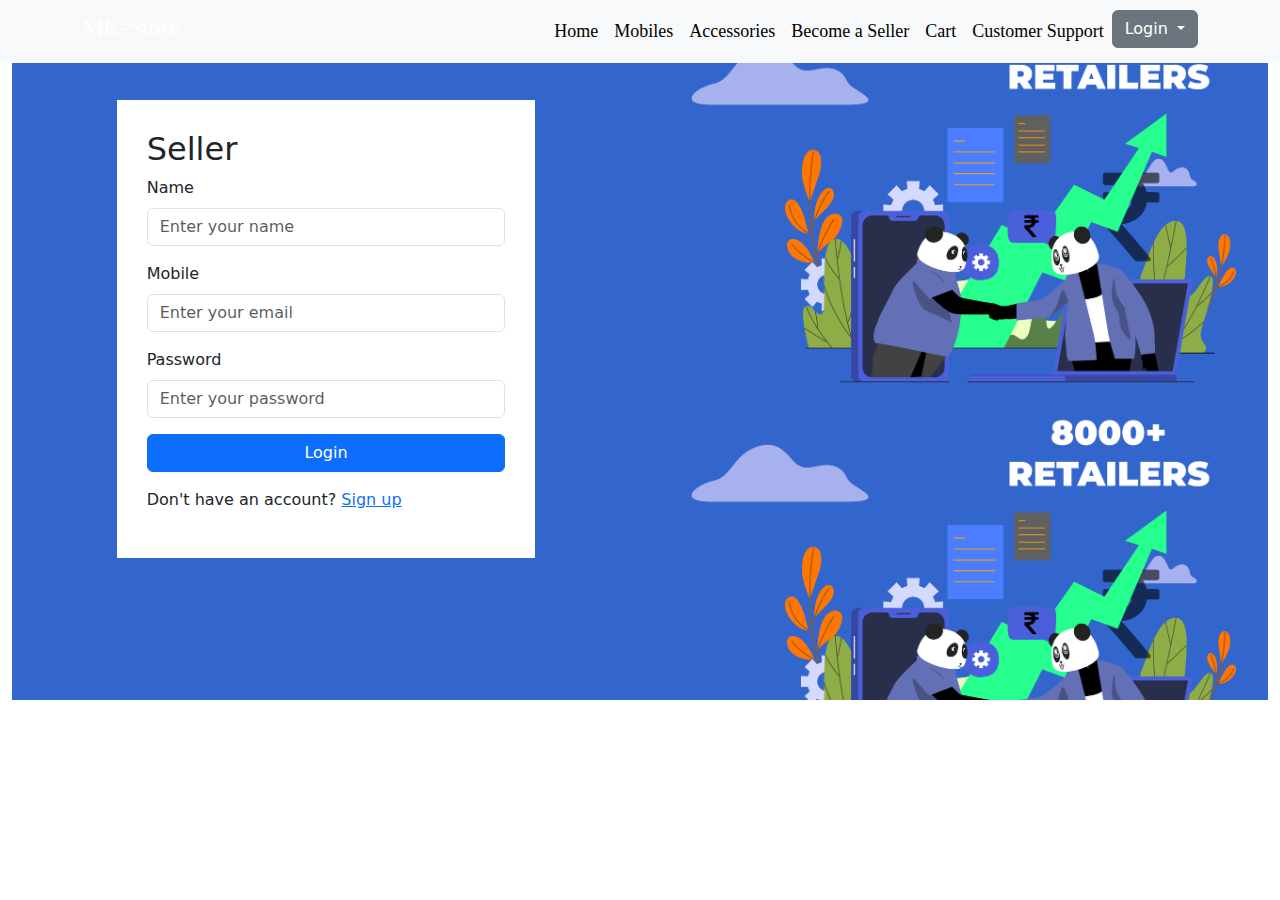
<file: seller.html>
<!DOCTYPE html>
<html lang="en">

<head>
    <meta charset="UTF-8">
    <meta name="viewport" content="width=device-width, initial-scale=1.0">
    <title>Document</title>
    <link rel="stylesheet" href="./css/bootstrap.min.css">
    <link rel="stylesheet" href="./style.css">
    <style>
    </style>

</head>

<body>
    <header>
        <nav class="navbar navbar-expand-lg fixed-top position-absolute  navbar-light bg-light">
            <div class="container">
                <a href="#" class="navbar-brand ms-auto navtext1 ">
                    <h4>MK-Store</h4>
                </a>

                <button class="navbar-toggler" type="button" data-bs-toggle="collapse" data-bs-target="#mynav">
                    <span class="navbar-toggler-icon"></span>
                </button>

                <div class="collapse navbar-collapse " id="mynav">
                    <ul class="navbar-nav ms-auto">
                        <li class="nav-item"><a href="index.html" class="nav-link navtext1 active">Home</a></li>
                        <li class="nav-item"><a href="mobiles.html" class="nav-link navtext1 ">Mobiles</a></li>
                        <li class="nav-item"><a href="accessories.html" class="nav-link  navtext1 ">Accessories</a></li>
                        <li class="nav-item"><a href="seller.html" class="nav-link navtext1 ">Become a Seller</a></li>
                        <li class="nav-item"><a href="#Cart" class="nav-link navtext1 "><i class="bi bi-cart-check"></i>
                                Cart</a></li>
                        <li class="nav-item"><a href="#customer" class="nav-link navtext1 ">Customer Support</a></li>


                        <div class="dropdown">
                            <button class="btn btn-secondary dropdown-toggle" type="button" data-bs-toggle="dropdown"
                                aria-expanded="false">
                                <i class="bi bi-person-circle"></i> Login
                            </button>
                            <ul class="dropdown-menu">
                                <li><a class="dropdown-item" href="userprofile.html"> User Profile</a></li>
                                <li><a class="dropdown-item" href="signup.html">Register</a></li>
                                <li><a class="dropdown-item" href="signin.html">Sign In</a></li>
                                <li><a class="dropdown-item" href="#">Admin</a></li>
                                <li><a class="dropdown-item" href="#">About</a></li>
                                <li><a class="dropdown-item" href="">Logout
                                        <i class="bi bi-box-arrow-right ms-5"></i></a></li>
                            </ul>
                        </div>
                    </ul>
                </div>
            </div>
        </nav>
    </header>


    <div class="container-fluid ">



    </div>

    <div class="container-fluid">
        <div class="sellerbg ">
            <div class="sellerform offset-md-1 col-md-4">
                <form action="" class="">
                    <h2>Seller</h2>
                    <div class="mb-3">
                        <label for="name" class="form-label">Name</label>
                        <input type="text" name="name" class="form-control" placeholder="Enter your name">
                    </div>
                    <div class="mb-3">
                        <label for="number" class="form-label">Mobile</label>
                        <input type="number" name="email" class="form-control" placeholder="Enter your email">
                    </div>
                    <div class="mb-3">
                        <label for="password" class="form-label">Password</label>
                        <input type="password" name="password" class="form-control" placeholder="Enter your password">
                    </div>
                    <div class="d-grid gap-2">
                        <button type="submit" class="btn btn-primary">Login </button>

                    </div>

                    <div class="mt-3 ">
                        <p>Don't have an account? <a href="signin.html">Sign up</a></p>
                    </div>


                </form>
            </div>

        </div>
    </div>
    <script href="./js/bootstrap.bundle.js"></script>
</body>

</html>
</file>
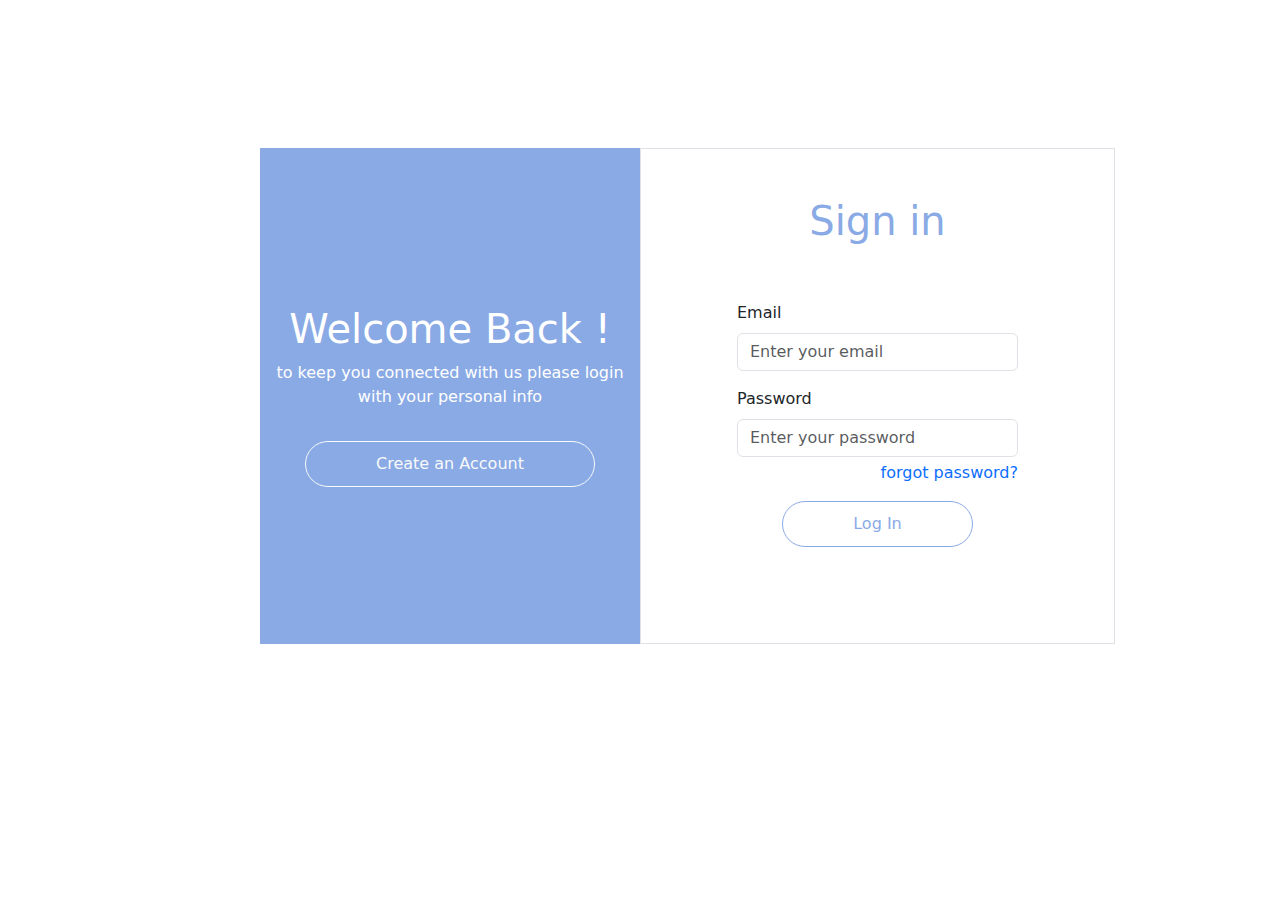
<file: signin.html>
<!DOCTYPE html>
<html lang="en">

<head>
    <meta charset="UTF-8">
    <meta name="viewport" content="width=device-width, initial-scale=1.0">
    <title>Document</title>
    <link rel="stylesheet" href="./css/bootstrap.min.css">
    <style>
        .formmargin {
            margin-top: 100px;
        }
        .loginbg{
            background-color:  #8AAAE5;

        }
        .btn{
            border-radius: 30px;
            padding-left: 70px;
            padding-right: 70px;
            padding-top: 10px;
            padding-bottom: 10px;

        }
        .btn1{
            border-radius: 30px;
            padding-left: 70px;
            padding-right: 70px;
            padding-top: 10px;
            padding-bottom: 10px;
            color:#8AAAE5;
            border-color: #8AAAE5;
        }
        .btn1:hover{
            background-color: #8AAAE5;
        }
        .input[input="text"]{
            background-color: #dfe7f6;
        }
        
    </style>

</head>

<body>
    <div class="container mt-5">
        <div class="row ">
            <div class="col-md-4 offset-md-2 formmargin loginbg d-flex justify-content-center align-items-center" height="70%">
                <div class="text-white text-center">
                    <h1>Welcome Back !</h1>
                    <p>to keep you connected with us please login with your personal info</p>

                    <a href="signup.html"><button class="btn btn-outline-light mt-3"> Create an Account</button></a>


                </div>

            </div>
            <div class="col-md-5  formmargin border p-5" height="70%">
            <h1 class="text-center mb-2" style="color:#8AAAE5">Sign in</h1>
            <form action="" class="p-5" >
                <div class="mb-3">
                    <label for="email" class="form-label">Email</label>
                    <input type="email" name="email" class="form-control" placeholder="Enter your email">
                </div>
                <div class="mb-3">
                    <label for="password" class="form-label">Password</label>
                    <input type="password" name="password" class="form-control" placeholder="Enter your password">
                    <p class="text-end text-primary mt-1">forgot password?</p>
                </div>
                <div class="text-center mt-3">
                    <button type="submit" class="btn btn-outline-primary btn1">Log In</button>
                    
                </div>
                
                
            </form>
            </div>
        </div>
       
    </div>
    <script src="./js/bootstrap.bundle.js"></script>
</body>

</html>
</file>
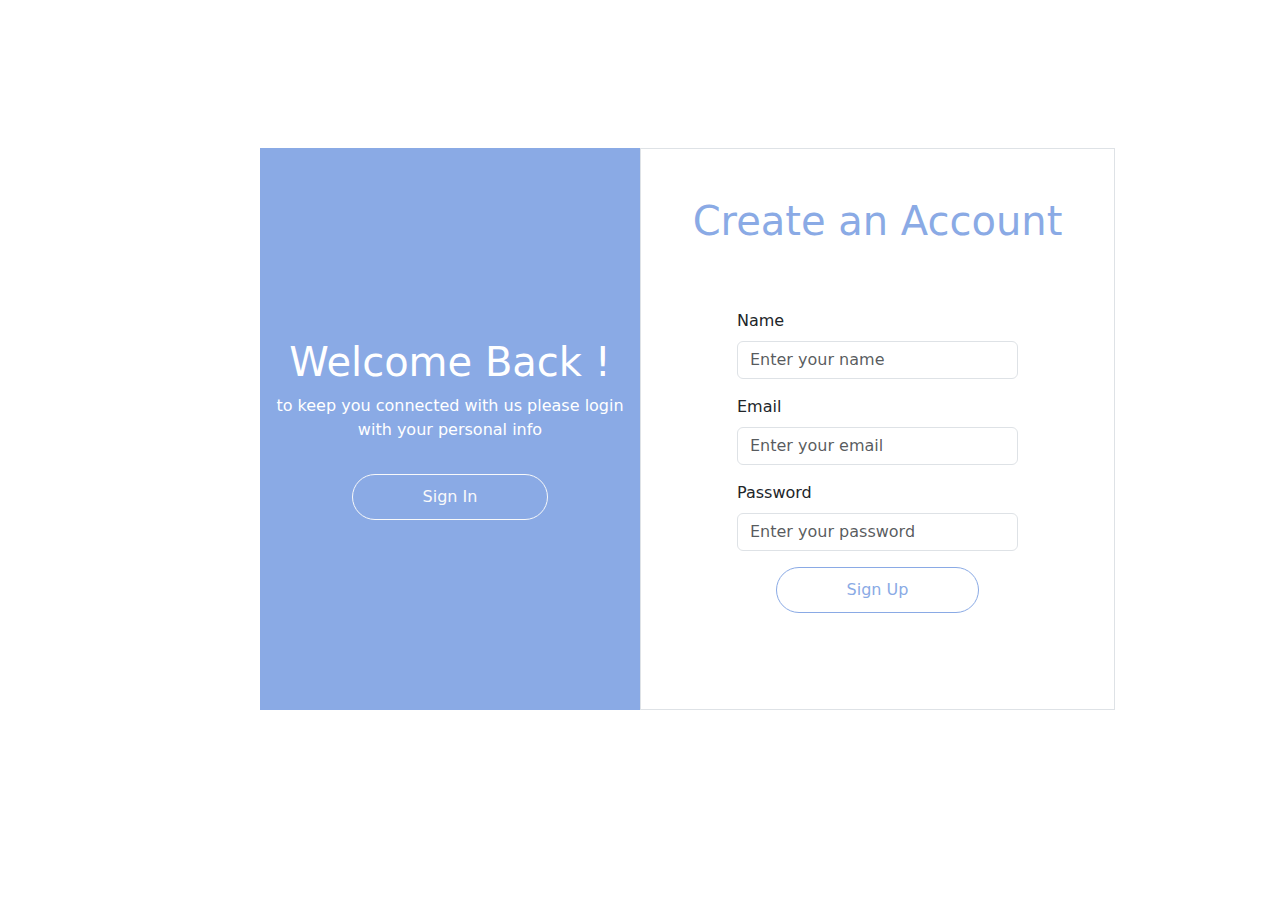
<file: signup.html>
<!DOCTYPE html>
<html lang="en">

<head>
    <meta charset="UTF-8">
    <meta name="viewport" content="width=device-width, initial-scale=1.0">
    <title>Document</title>
    <link rel="stylesheet" href="./css/bootstrap.min.css">
    <style>
        .formmargin {
            margin-top: 100px;
        }
        .loginbg{
            background-color:  #8AAAE5;

        }
        .btn{
            border-radius: 30px;
            padding-left: 70px;
            padding-right: 70px;
            padding-top: 10px;
            padding-bottom: 10px;

        }
        .btn1{
            border-radius: 30px;
            padding-left: 70px;
            padding-right: 70px;
            padding-top: 10px;
            padding-bottom: 10px;
            color:#8AAAE5;
            border-color: #8AAAE5;
        }
        .btn1:hover{
            background-color: #8AAAE5;
        }
        .input[input="text"]{
            background-color: #dfe7f6;
        }
        
    </style>

</head>

<body>
    <div class="container mt-md-5">
        <div class="row ">
            <div class="col-md-4 offset-md-2 formmargin loginbg d-flex justify-content-center align-items-center">
                <div class="text-white text-center">
                    <h1>Welcome Back !</h1>
                    <p>to keep you connected with us please login with your personal info</p>

                    <a href="signin.html"><button class="btn btn-outline-light mt-3"> Sign In</button></a>



                </div>

            </div>
            <div class="col-md-5  formmargin border p-5">
            <h1 class="text-center mb-3" style="color:#8AAAE5">Create an Account</h1>
            <form action="" class="p-5">
                <div class="mb-md-3">
                    <label for="name" class="form-label">Name</label>
                    <input type="text" name="name" class="form-control" placeholder="Enter your name">
                </div>
                <div class="mb-md-3">
                    <label for="email" class="form-label">Email</label>
                    <input type="email" name="email" class="form-control" placeholder="Enter your email">
                </div>
                <div class="mb-md-3">
                    <label for="password" class="form-label">Password</label>
                    <input type="password" name="password" class="form-control" placeholder="Enter your password">
                </div>
                <div class="text-center mt-md-3">
                    <button type="submit" class="btn btn-outline-primary btn1">Sign Up</button>
                    
                </div>
                
                
            </form>
            </div>
        </div>
       
    </div>
    <script src="./js/bootstrap.bundle.js"></script>
</body>

</html>
</file>
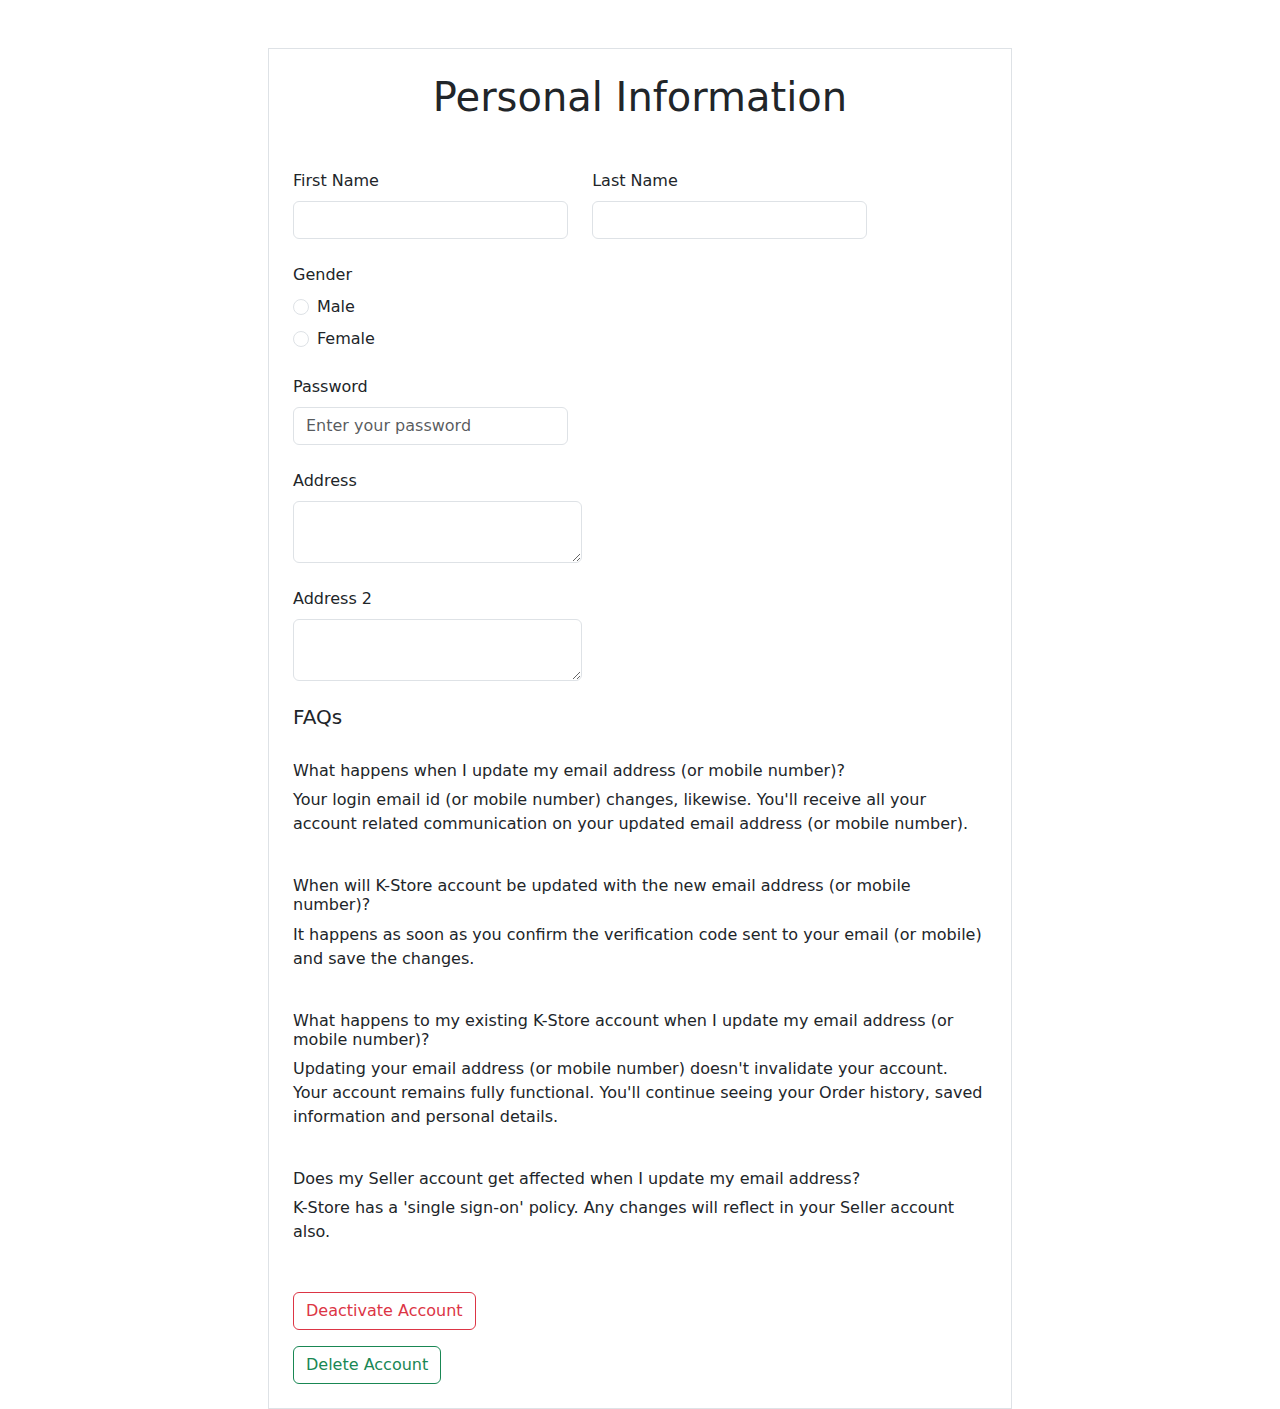
<file: userprofile.html>
<!DOCTYPE html>
<html lang="en">

<head>
    <meta charset="UTF-8">
    <meta name="viewport" content="width=device-width, initial-scale=1.0">
    <title>Document</title>
    <link rel="stylesheet" href="./css/bootstrap.min.css">
    </link>
    <link rel="stylesheet" href="https://cdn.jsdelivr.net/npm/bootstrap-icons@1.11.3/font/bootstrap-icons.min.css">
</head>

<body>
    <div class="container mt-5">

    <div class="col-md-8 offset-md-2 formmargin border p-4 ">
        <h1 class="text-center mb-5">Personal Information</h1>
        <form action="" class="g-3">
            <div class="row">
                <div class="col-md-5 mb-4">
                    <label for="name" class="form-label">First Name</label>
                    <input type="text" name="fname" class="form-control">
                </div>
                <div class="col-md-5 mb-4">
                    <label for="name" class="form-label">Last Name</label>
                    <input type="text" name="lname" class="form-control">
                </div>
            </div>
            <label for="gender" class="form-label">Gender</label>
            <div class="form-check mb-2">
                <input class="form-check-input" type="radio">
                <label for="" class="form-check-label">Male</label>
            </div>
            <div class="form-check mb-4">
                <input class="form-check-input" type="radio">
                <label for="" class="form-check-label">Female</label>
            </div>
            

            <div class="row">
                <div class="col-md-5 mb-4">
                    <label for="password" class="form-label">Password</label>
                    <input type="password" name="password" class="form-control" placeholder="Enter your password">
                </div>
            </div>
            <div class="col-md-5 mb-4">
                <label for="text" class="form-label">Address</label>
                <textarea type="text" name="textarea" class="form-control" row="3"></textarea>
            </div>
            <div class="col-md-5 mb-4">
                <label for="text" class="form-label">Address 2</label>
                <textarea type="text" name="textarea" class="form-control" row="3"></textarea>
            </div>
             
            <h5>FAQs</h5><br>
            <h6>What happens when I update my email address (or mobile number)?</h6>
            <p>Your login email id (or mobile number) changes, likewise. You'll receive all your account related communication on your updated email address (or mobile number).</p>
            <br><h6>When will K-Store account be updated with the new email address (or mobile number)?</h6>
            <p>It happens as soon as you confirm the verification code sent to your email (or mobile) and save the changes.</p>

            <br><h6>What happens to my existing K-Store account when I update my email address (or mobile number)?</h6>
            <p>Updating your email address (or mobile number) doesn't invalidate your account. Your account remains fully functional. You'll continue seeing your Order history, saved information and personal details.</p>
        
            <br><h6>Does my Seller account get affected when I update my email address?</h6>
            <p class="mb-5">K-Store has a 'single sign-on' policy. Any changes will reflect in your Seller account also.</p>
        
           <button class="btn btn-outline-danger mb-3">Deactivate Account</button><br>
           <button class="btn btn-outline-success">Delete Account</button>
        
        
        </form>
    </div>


    </div>


    <script src="./js/bootstrap.bundle.js"></script>
</body>

</html>
</file>
<file: style.css>
.slides {
    width: 300px;
    height: 300px;
    background-color: aqua;
    color: black;
    padding: 10px;
    margin-left: 10px;
}

.carousel_img {
    width: 250px;
    height: 350px;
    background-size: cover;
}

#carouselbutton {
    margin-top: 57px;
}

.cardimg {
    width: 200px;
    height: auto;
}

.navtext1 {
    color: white;
    font-family: Georgia, 'Times New Roman', Times, serif;
    font-size: 18px;

}

.navtext1:hover {
    color: blue;
    box-sizing: border-box;
    border-bottom: 3px solid grey;
    transform: scale(1.1);
}

.card:hover {
    transform: scale(1.05);
}

.card {
    transition: transform .5s;
    display: flex;
}


.navbar-toggler-icon {
    color: white;
}

.navbar-nav .nav-link {
    color: black;

}

.martop {
    margin-top: 70px;
}

.round {
    border-radius: 30px;
}

.imgfont {
    font-size: 30px;
    border: none;
    font-family: Georgia, 'Times New Roman', Times, serif;
    font-weight: bold;

}
.sellerbg{
    background-image: url("./images/Banner_1.png");
    background-size: contain;
    height: 700px;
    width: 100%;
    position: relative;
    
}
.sellerform{
    position: absolute;
    margin-top: 100px;
    background-color: white;
    padding:30px;
    
}
</file>
